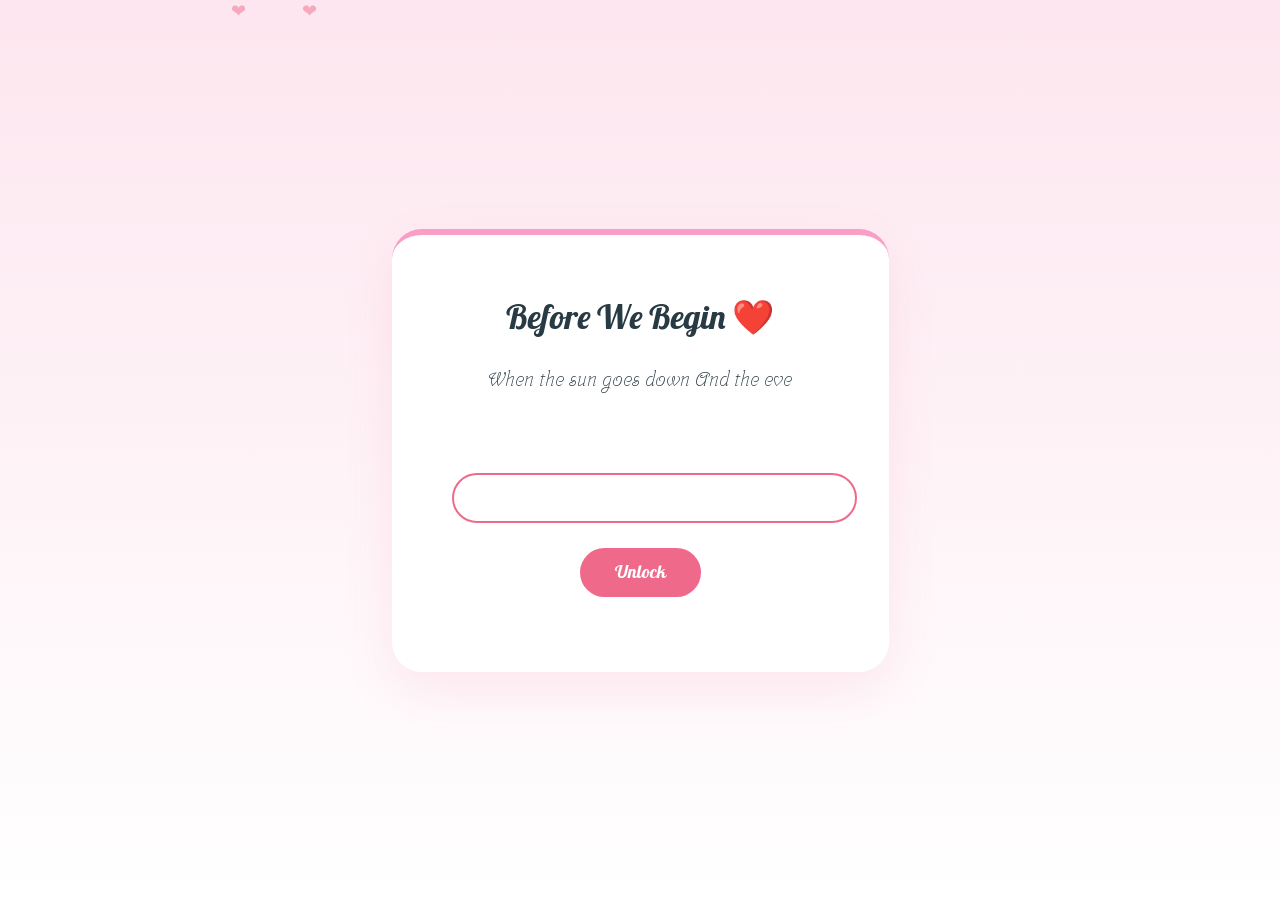
<file: index.html>
﻿<!DOCTYPE html>
<html lang="en">

<head>
    <title>A Journey Together</title>
    <meta charset="utf-8" />
    <meta http-equiv="X-UA-Compatible" content="IE=edge" />
    <link href="https://fonts.googleapis.com/css?family=Dancing+Script|Lobster|Pattaya|Srisakdi&display=swap"
        rel="stylesheet">
    <link rel="stylesheet" href="https://use.fontawesome.com/releases/v5.1.1/css/all.css"
        integrity="sha384-O8whS3fhG2OnA5Kas0Y9l3cfpmYjapjI0E4theH4iuMD+pLhbf6JI0jIMfYcK3yZ" crossorigin="anonymous">
    <meta name="viewport" content="width=device-width, initial-scale=1.0, maximum-scale=1.0, user-scalable=no" />
    <link href="css/bootstrap.min.css" rel="stylesheet" />
    <link href="css/style.css" rel="stylesheet" />
    <link href="css/one.css" rel="stylesheet" />
    <link href="css/photopile.css" rel="stylesheet">
    <link rel="stylesheet" href="css/animate.css">
    <script>
        var _hmt = _hmt || [];
        (function () {
            var hm = document.createElement("script");
            hm.src = "";
            var s = document.getElementsByTagName("script")[0];
            s.parentNode.insertBefore(hm, s);
        })();



    </script>
    <script>
        if (sessionStorage.getItem("unlocked") !== "true") {
            window.location.href = "unlock.html";
        }
        document.addEventListener("DOMContentLoaded", function () {
            document.body.style.opacity = 0;
            document.body.style.transition = "opacity 1.5s ease";
            setTimeout(function () {
                document.body.style.opacity = 1;
            }, 100);
        });
    </script>
    <style>
        #musicToggle {
            position: fixed;
            top: 64px;
            right: 12px;
            z-index: 1035;
            border: 0;
            border-radius: 999px;
            background: #ef6a8a;
            color: #fff;
            font-size: 14px;
            line-height: 1;
            padding: 8px 12px;
            box-shadow: 0 2px 8px rgba(0, 0, 0, 0.15);
            cursor: pointer;
        }

        #musicToggle:hover {
            background: #f04c74;
        }

        #newTimeline .txtcolor,
        #newTimeline .timeline-foot {
            font-weight: bold;
        }
    </style>
</head>

<body class="body">
    <div class="phu"></div>
    <nav class="navbar navbar-default navbar-fixed-top" role="navigation"
        style="background-color: #f99ec7 !important; box-shadow: 0 0 2px 0 #acacac; padding: 5px 0;">
        <div class="col-xs-12 text-center txt" style="font-family: 'Lobster', cursive; padding: 5px 0;font-size: 30px;">
            Happy Valentine's Day 💕
        </div>
    </nav>
    <button id="musicToggle" type="button" title="Mute or unmute music">🔊</button>

    <div class="container-fluid" style="margin-top: 88px">
        <div id="begin" class="col-xs-12 text-center txt underline">
            <h2 class="col-xs-12" style="font-family: 'Srisakdi', cursive;
                    color: #283a44; padding-bottom: 0px; font-weight: bold;">To My girl, with love so true,</h2>
            <h2 class="col-xs-12" style="font-family: 'Srisakdi', cursive;
                    color: #283a44; padding-bottom: 0px; font-weight: bold;">On this day, I think of you,</h2>
            <h2 class="col-xs-12" style="font-family: 'Srisakdi', cursive;
                    color: #283a44; padding-bottom: 0px; font-weight: bold;">A heart full of joy, just for you.</h2>
        </div>
        <span style="cursor: pointer;" id="playAudio" title="Click me to play a love song"
            class="wow fadeInUp animated col-xs-12 text-center" data-wow-delay="0.7s"
            style="color: rgb(239, 106, 138);
                visibility: visible; animation-delay: 0.7s; animation-name: fadeInUp;margin: 15px auto;font-size: 16px">
            <i class="fas fa-heart"></i> 14-02-2026 <i class="fas fa-heart"></i></span>
        <div class="col-xs-12">
            <div class="col-xs-6 text-right" data-anijs="if: click, do: rollOut animated, to: .boy, after: $removeAnim">
                <ul class="ch-grid man wow flipInX animated" data-wow-delay="0.5s"
                    style="visibility: visible; animation-delay: 0.5s; animation-name: flipInX;">
                    <li class="boy">
                        <img src="images/boy.png" alt="">
                    </li>
                </ul>
            </div>
            <div class="and"><i class="fas fa-heart"></i></div>
            <div class="col-xs-6 text-left" data-anijs="if: click, do: rollIn animated, to: .girl, after: $removeAnim">
                <ul class="ch-grid woman wow flipInX animated" data-wow-delay="0.5s"
                    style="visibility: visible; animation-delay: 0.5s; animation-name: flipInX;">
                    <li class="girl">
                        <img src="images/girl.png" alt="">
                    </li>
                </ul>
            </div>
        </div>
    </div>




    <div class="col-xs-12 text-center txt underline">
        <h2 class="col-xs-12" style="font-family: 'Pattaya', sans-serif;
            color: #283a44;">
            A Journey Together
        </h2>
    </div>

    <!-- ===== ORIGINAL JOURNEY (Collapsed by default) ===== -->
    <div class="timeline-section">
        <div class="timeline-toggle collapsed" data-target="originalTimeline">
            <span class="toggle-heart"><i class="fas fa-heart"></i></span>
            <span class="toggle-title">Our Journey So Far</span>
        </div>

        <div id="originalTimeline" class="timeline-content collapsed">
            <div id="dslc-module-4"
                class=" dslc-module-Pluton_Time_Line dslc-in-viewport-check dslc-in-viewport-anim-none   dslc-module-handle-like-regular dslc-in-viewport"
                data-module-id="4" data-dslc-module-id="Pluton_Time_Line" data-dslc-module-size="12"
                data-dslc-anim="none" data-dslc-anim-delay="0" data-dslc-anim-duration="650"
                data-dslc-anim-easing="ease" data-dslc-preset=""
                style="animation: forwards 0.65s ease 0s 1 normal none running; font-weight: bold;">
                <div class="ilove_timeline">
                    <div class="col-md-12">
                        <ul class="timeline col-xs-12">
                            <li class="col-xs-12"
                                data-anijs="if: scroll, on: window, do: slideInLeft   animated, before: $scrollReveal repeat">
                                <div class="timeline-badge wow fadeInUp animated" data-wow-delay="0.5s"
                                    style="visibility: visible; animation-delay: 0.5s; animation-name: fadeInUp;">
                                    <i class="fas fa-heart"></i>
                                </div>
                                <div class="timeline-panel wow fadeInLeft animated" data-wow-delay="0.7s"
                                    style="visibility: visible; animation-delay: 0.7s; animation-name: fadeInLeft;">
                                    <div class="" style="padding: 0;width: 102px;position: relative;float: left">
                                        <img src="images/x1.png" alt="" style="width: 102px;height: 102px">
                                    </div>
                                    <div class="" style="padding: 0 15px 0 135px">
                                        <div class="timeline-heading">
                                            <p><br></p>
                                        </div>
                                        <div class="timeline-body">
                                            <div>
                                                <div>
                                                    <p class="txtcolor" style="font-family: 'Srisakdi', cursive;">A
                                                        boy saw A girl across the hall, and she immediately caught
                                                        his attention. Her kurti and the soft red blush on her
                                                        cheeks made her stand out in the best way. There was
                                                        something about her natural elegance that made him unable to
                                                        look away.</p>
                                                </div>
                                            </div>
                                        </div>
                                        <div class="timeline-foot">26/06/2024</div>
                                    </div>
                                </div>
                            </li>
                            <li class="timeline-inverted  col-xs-12"
                                data-anijs="if: scroll, on: window, do: slideInRight animated, before: $scrollReveal repeat">
                                <div class="timeline-badge wow fadeInUp animated" data-wow-delay="0.5s"
                                    style="visibility: visible; animation-delay: 0.5s; animation-name: fadeInUp;">
                                    <i class="fas fa-heart"></i>
                                </div>
                                <div class="timeline-panel wow fadeInLeft animated" data-wow-delay="0.7s"
                                    style="visibility: visible; animation-delay: 0.7s; animation-name: fadeInLeft;">
                                    <div class="" style="padding: 0;width: 102px;position: relative;float: right">
                                        <img src="images/x2.png" alt="" style="width: 102px;height: 102px">
                                    </div>
                                    <div class="" style="padding: 0 135px 0 15px">
                                        <div class="timeline-heading">
                                            <p><br></p>
                                        </div>
                                        <div class="timeline-body">
                                            <div>
                                                <div>
                                                    <p class="txtcolor" style="font-family: 'Srisakdi', cursive;">
                                                        The boy approached her and started a simple conversation,
                                                        something small and casual. He felt a little nervous, with
                                                        butterflies in his stomach, but he was glad to be talking to
                                                        her for the first time.</p>
                                                </div>
                                            </div>
                                        </div>
                                        <div class="timeline-foot">28/06/2024</div>
                                    </div>
                                </div>
                            </li>
                            <li class=" col-xs-12"
                                data-anijs="if: scroll, on: window, do: rollIn animated, before: $scrollReveal repeat">
                                <div class="timeline-badge wow fadeInUp animated" data-wow-delay="0.5s"
                                    style="visibility: visible; animation-delay: 0.5s; animation-name: fadeInUp;">
                                    <i class="fas fa-heart"></i>
                                </div>
                                <div class="timeline-panel wow fadeInLeft animated" data-wow-delay="0.7s"
                                    style="visibility: visible; animation-delay: 0.7s; animation-name: fadeInLeft;">
                                    <div class="" style="padding: 0;width: 102px;position: relative;float: left">
                                        <img src="images/x3.png" alt="" style="width: 102px;height: 102px">
                                    </div>
                                    <div class="" style="padding: 0 15px 0 135px">
                                        <div class="timeline-heading">
                                            <p><br></p>
                                        </div>
                                        <div class="timeline-body">
                                            <div>
                                                <div>
                                                    <p class="txtcolor" style="font-family: 'Srisakdi', cursive;">As
                                                        days passed, the boy found himself talking to her more
                                                        often. They’d chat about anything and everything—random
                                                        thoughts, funny stories, and little moments that made their
                                                        conversations feel effortless.</p>
                                                </div>
                                            </div>
                                        </div>
                                        <div class="timeline-foot">05/07/2024</div>
                                    </div>
                                </div>
                            </li>
                            <li class="timeline-inverted  col-xs-12"
                                data-anijs="if: scroll, on: window, do: rollIn animated, before: $scrollReveal repeat">
                                <div class="timeline-badge wow fadeInUp animated" data-wow-delay="0.5s"
                                    style="visibility: visible; animation-delay: 0.5s; animation-name: fadeInUp;">
                                    <i class="fas fa-heart"></i>
                                </div>
                                <div class="timeline-panel wow fadeInLeft animated" data-wow-delay="0.7s"
                                    style="visibility: visible; animation-delay: 0.7s; animation-name: fadeInLeft;">
                                    <div class="" style="padding: 0;width: 102px;position: relative;float: right">
                                        <img src="images/x4.png" alt="" style="width: 102px;height: 102px">
                                    </div>
                                    <div class="" style="padding: 0 135px 0 15px">
                                        <div class="timeline-heading">
                                            <p><br></p>
                                        </div>
                                        <div class="timeline-body">
                                            <div>
                                                <div>
                                                    <p class="txtcolor" style="font-family: 'Srisakdi', cursive;">
                                                        Soon, their conversations moved to WhatsApp, where they’d
                                                        message each other about anything and everything. It wasn’t
                                                        just the words, but the simple comfort of knowing they could
                                                        talk anytime that made everything feel a little more
                                                        special.



                                                    </p>
                                                </div>
                                            </div>
                                        </div>
                                        <div class="timeline-foot">08/07/2024</div>
                                    </div>
                                </div>
                            </li>
                            <li data-anijs="if: scroll, on: window, do: rollIn animated, before: $scrollReveal repeat"
                                class=" col-xs-12">
                                <div class="timeline-badge wow fadeInUp" data-wow-delay="0.5s" style="">
                                    <i class="fas fa-heart"></i>
                                </div>
                                <div class="timeline-panel wow fadeInLeft" data-wow-delay="0.7s" style="">
                                    <div class="" style="padding: 0;width: 102px;position: relative;float: left">
                                        <img src="images/x5.png" alt="" style="width: 102px;height: 102px">
                                    </div>
                                    <div class="" style="padding: 0 15px 0 135px">
                                        <div class="timeline-heading">
                                            <p><br></p>
                                        </div>
                                        <div class="timeline-body">
                                            <div>
                                                <div>
                                                    <p class="txtcolor" style="font-family: 'Srisakdi', cursive;">
                                                        Each day spent talking to her felt simple, yet somehow, it
                                                        made everything around him seem brighter. The little moments
                                                        they shared and how quickly time passed when they were
                                                        chatting made everything feel just a bit more beautiful.</p>
                                                </div>
                                            </div>
                                        </div>
                                        <div class="timeline-foot">15/07/2024</div>
                                    </div>
                                </div>
                            </li>
                            <li data-anijs="if: scroll, on: window, do: rollIn animated, before: $scrollReveal repeat"
                                class="timeline-inverted  col-xs-12">
                                <div class="timeline-badge wow fadeInUp" data-wow-delay="0.5s" style="">
                                    <i class="fas fa-heart"></i>
                                </div>
                                <div class="timeline-panel wow fadeInLeft" data-wow-delay="0.7s" style="">
                                    <div class="" style="padding: 0;width: 102px;position: relative;float: left">
                                        <img src="images/x6.png" alt="" style="width: 102px;height: 102px">
                                    </div>
                                    <div class="" style="padding: 0 15px 0 135px">
                                        <div class="timeline-heading">
                                            <p><br></p>
                                        </div>
                                        <div class="timeline-body">
                                            <div>
                                                <div>
                                                    <p class="txtcolor" style="font-family: 'Srisakdi', cursive;">As
                                                        time went on, the boy and girl began taking walks together
                                                        in parking lot of the building, enjoying the peace and quiet
                                                        of the outdoors. With each shared moment, their connection
                                                        grew stronger, and it felt like they were slowly building
                                                        something special.</p>
                                                </div>
                                            </div>
                                        </div>
                                        <div class="timeline-foot">22/07/2024</div>
                                    </div>
                                </div>
                            </li>
                            <li data-anijs="if: scroll, on: window, do: rollIn animated, before: $scrollReveal repeat"
                                class="col-xs-12">
                                <div class="timeline-badge wow fadeInUp" data-wow-delay="0.5s" style="">
                                    <i class="fas fa-heart"></i>
                                </div>
                                <div class="timeline-panel wow fadeInLeft" data-wow-delay="0.7s" style="">
                                    <div class="" style="padding: 0;width: 102px;position: relative;float: left">
                                        <img src="images/x7.jpg" alt="" style="width: 102px;height: 102px">
                                    </div>
                                    <div class="" style="padding: 0 15px 0 135px">
                                        <div class="timeline-heading">
                                            <p><br></p>
                                        </div>
                                        <div class="timeline-body">
                                            <div>
                                                <div>
                                                    <p class="txtcolor" style="font-family: 'Srisakdi', cursive;">On
                                                        a rainy day, they wandered through the shops, and as they
                                                        walked, the boy nervously took her hand for the first time.
                                                        They spent the day talking about personal things while
                                                        sitting in the park. It wasn’t until he dropped her off that
                                                        he finally gave a glimpse of his feelings, telling her he
                                                        kind of liked her, his heart racing as he said it.</p>
                                                </div>
                                            </div>
                                        </div>
                                        <div class="timeline-foot">03/08/2024</div>
                                    </div>
                                </div>
                            </li>
                            <li data-anijs="if: scroll, on: window, do: rollIn animated, before: $scrollReveal repeat"
                                class="timeline-inverted  col-xs-12">
                                <div class="timeline-badge wow fadeInUp" data-wow-delay="0.5s" style="">
                                    <i class="fas fa-heart"></i>
                                </div>
                                <div class="timeline-panel wow fadeInLeft" data-wow-delay="0.7s" style="">
                                    <div class="" style="padding: 0;width: 102px;position: relative;float: left">
                                        <img src="images/x8.png" alt="" style="width: 102px;height: 102px">
                                    </div>
                                    <div class="" style="padding: 0 15px 0 135px">
                                        <div class="timeline-heading">
                                            <p><br></p>
                                        </div>
                                        <div class="timeline-body">
                                            <div>
                                                <div>
                                                    <p class="txtcolor" style="font-family: 'Srisakdi', cursive;">
                                                        From that moment on, things moved forward. They continued
                                                        visiting the park, sometimes arguing about the uncertain
                                                        future, but even amidst the doubts, they grew closer.
                                                        Handshakes turned into warm hugs, and kisses on the cheek no
                                                        longer felt so new—they had become a quiet, comforting part
                                                        of their connection.</p>
                                                </div>
                                            </div>
                                        </div>
                                        <div class="timeline-foot">26/08/2024</div>
                                    </div>
                                </div>
                            </li>
                            <li data-anijs="if: scroll, on: window, do: rollIn animated, before: $scrollReveal repeat"
                                class=" col-xs-12">
                                <div class="timeline-badge wow fadeInUp" data-wow-delay="0.5s" style="">
                                    <i class="fas fa-heart"></i>
                                </div>
                                <div class="timeline-panel wow fadeInLeft" data-wow-delay="0.7s" style="">
                                    <div class="" style="padding: 0;width: 102px;position: relative;float: left">
                                        <img src="images/x11.png" alt="" style="width: 102px;height: 102px">
                                    </div>
                                    <div class="" style="padding: 0 15px 0 135px">
                                        <div class="timeline-heading">
                                            <p><br></p>
                                        </div>
                                        <div class="timeline-body">
                                            <div>
                                                <div>
                                                    <p class="txtcolor" style="font-family: 'Srisakdi', cursive;">
                                                        One day, after work, they found themselves sneaking out to
                                                        spend a little time together. As they stood there, in the
                                                        quiet of the evening, their first kiss happened—unexpected,
                                                        yet completely right. It was simple, yet purely magical, a
                                                        moment that felt like time had paused just for them.</p>
                                                </div>
                                            </div>
                                        </div>
                                        <div class="timeline-foot">05/09/2024</div>
                                    </div>
                                </div>
                            </li>
                            <li data-anijs="if: scroll, on: window, do: rollIn animated, before: $scrollReveal repeat"
                                class="timeline-inverted  col-xs-12">
                                <div class="timeline-badge wow fadeInUp" data-wow-delay="0.5s" style="">
                                    <i class="fas fa-heart"></i>
                                </div>
                                <div class="timeline-panel wow fadeInLeft" data-wow-delay="0.7s" style="">
                                    <div class="" style="padding: 0;width: 102px;position: relative;float: left">
                                        <img src="images/x9.png" alt="" style="width: 102px;height: 102px">
                                    </div>
                                    <div class="" style="padding: 0 15px 0 135px">
                                        <div class="timeline-heading">
                                            <p><br></p>
                                        </div>
                                        <div class="timeline-body">
                                            <div>
                                                <div>
                                                    <p class="txtcolor" style="font-family: 'Srisakdi', cursive;">
                                                        After their first kiss, three consecutive days followed,
                                                        each more magical than the last. She came over to his house,
                                                        and they spent hours together, growing closer. The kisses
                                                        grew longer, more passionate, and the intimacy between them
                                                        deepened, making everything feel even more special.</p>
                                                </div>
                                            </div>
                                        </div>
                                        <div class="timeline-foot">21/09/2024</div>
                                    </div>
                                </div>
                            </li>
                            <li data-anijs="if: scroll, on: window, do: rollIn animated, before: $scrollReveal repeat"
                                class=" col-xs-12">
                                <div class="timeline-badge wow fadeInUp" data-wow-delay="0.5s" style="">
                                    <i class="fas fa-heart"></i>
                                </div>
                                <div class="timeline-panel wow fadeInLeft" data-wow-delay="0.7s" style="">
                                    <div class="" style="padding: 0;width: 102px;position: relative;float: left">
                                        <img src="images/x10.png" alt="" style="width: 102px;height: 102px">
                                    </div>
                                    <div class="" style="padding: 0 15px 0 135px">
                                        <div class="timeline-heading">
                                            <p><br></p>
                                        </div>
                                        <div class="timeline-body">
                                            <div>
                                                <div>
                                                    <p class="txtcolor" style="font-family: 'Srisakdi', cursive;">
                                                        Then came her birthday, and the boy, along with a friend,
                                                        did everything they could to make her feel extra special.
                                                        She looked absolutely stunning in her black dress, and the
                                                        boy cherished every moment of that day. It was a memory that
                                                        stayed with him, leaving a lasting, special mark on his
                                                        heart.</p>
                                                </div>
                                            </div>
                                        </div>
                                        <div class="timeline-foot">03/10/2024</div>
                                    </div>
                                </div>
                            </li>
                            <li data-anijs="if: scroll, on: window, do: rollIn animated, before: $scrollReveal repeat"
                                class="timeline-inverted  col-xs-12">
                                <div class="timeline-badge wow fadeInUp" data-wow-delay="0.5s" style="">
                                    <i class="fas fa-heart"></i>
                                </div>
                                <div class="timeline-panel wow fadeInLeft" data-wow-delay="0.7s" style="">
                                    <div class="" style="padding: 0;width: 102px;position: relative;float: left">
                                        <img src="images/x2.png" alt="" style="width: 102px;height: 102px">
                                    </div>
                                    <div class="" style="padding: 0 15px 0 135px">
                                        <div class="timeline-heading">
                                            <p><br></p>
                                        </div>
                                        <div class="timeline-body">
                                            <div>
                                                <div>
                                                    <p class="txtcolor" style="font-family: 'Srisakdi', cursive;">
                                                        Time flew by as they spent countless hours together, both
                                                        during work and after. Weekends became their special time,
                                                        where hours seemed to pass in the blink of an eye. They
                                                        often found themselves at the local chaupati, sharing meals
                                                        and enjoying each other's presence, making memories that
                                                        felt uniquely theirs.</p>
                                                </div>
                                            </div>
                                        </div>
                                        <div class="timeline-foot">01/01/2025</div>
                                    </div>
                                </div>
                            </li>
                            <li data-anijs="if: scroll, on: window, do: rollIn animated, before: $scrollReveal repeat"
                                class=" col-xs-12">
                                <div class="timeline-badge wow fadeInUp" data-wow-delay="0.5s" style="">
                                    <i class="fas fa-heart"></i>
                                </div>
                                <div class="timeline-panel wow fadeInLeft" data-wow-delay="0.7s" style="">
                                    <div class="" style="padding: 0;width: 102px;position: relative;float: left">
                                        <img src="images/x13.png" alt="" style="width: 102px;height: 102px">
                                    </div>
                                    <div class="" style="padding: 0 15px 0 135px">
                                        <div class="timeline-heading">
                                            <p><br></p>
                                        </div>
                                        <div class="timeline-body">
                                            <div>
                                                <div>
                                                    <p class="txtcolor" style="font-family: 'Srisakdi', cursive;">
                                                        They soon found themselves with a rare escape from the
                                                        world—a full two days to themselves. During that time, they
                                                        grew even closer, both physically and mentally, sharing an
                                                        intimacy that deepened their bond. They spent their first
                                                        night together, lying side by side, wrapped in a sense of
                                                        comfort and closeness. Those two days became some of the
                                                        best they had ever shared, a memory they would both cherish
                                                        forever.</p>
                                                </div>
                                            </div>
                                        </div>
                                        <div class="timeline-foot">08/02/2025</div>
                                    </div>
                                </div>
                            </li>
                            <li data-anijs="if: scroll, on: window, do: rollIn animated, before: $scrollReveal repeat"
                                class="timeline-inverted  col-xs-12">
                                <div class="timeline-badge wow fadeInUp" data-wow-delay="0.5s" style="">
                                    <i class="fas fa-heart"></i>
                                </div>
                                <div class="timeline-panel wow fadeInLeft" data-wow-delay="0.7s" style="">
                                    <div class="" style="padding: 0;width: 102px;position: relative;float: left">
                                        <img src="images/x12.png" alt="" style="width: 102px;height: 102px">
                                    </div>
                                    <div class="" style="padding: 0 15px 0 135px">
                                        <div class="timeline-heading">
                                            <p><br></p>
                                        </div>
                                        <div class="timeline-body">
                                            <div>
                                                <div>
                                                    <p class="txtcolor" style="font-family: 'Srisakdi', cursive;">
                                                        The story was far from over, with countless more chapters
                                                        yet to unfold. Each day brought new moments, new memories,
                                                        and new adventures. Their journey had only just begun, and
                                                        as they continued to grow together, the best was still
                                                        ahead, waiting to be written......</p>
                                                </div>
                                            </div>
                                        </div>
                                        <div class="timeline-foot">14/02/2025</div>
                                    </div>
                                </div>
                            </li>
                        </ul>
                    </div>
                </div>
                <div class="clearfix"></div>
            </div>

        </div>
    </div>
    <!-- ===== END ORIGINAL JOURNEY ===== -->

    <!-- ===== NEW JOURNEY SECTION (Expanded by default) ===== -->
    <div class="timeline-section">
        <div class="timeline-toggle expanded" data-target="newTimeline">
            <span class="toggle-heart"><i class="fas fa-heart"></i></span>
            <span class="toggle-title">New Chapter Begins</span>
        </div>

        <div id="newTimeline" class="timeline-content expanded">
            <ul class="timeline col-xs-12">
                <li class="col-xs-12" data-anijs="if: scroll, on: window, do: slideInLeft animated, before: $scrollReveal repeat">
                    <div class="timeline-badge"><i class="fas fa-heart"></i></div>
                    <div class="timeline-panel">
                        <div style="padding: 0;width: 102px;position: relative;float: left">
                            <img src="images/1 (Custom).png" alt="" style="width: 102px;height: 102px">
                        </div>
                        <div style="padding: 0 15px 0 135px">
                            <p class="txtcolor" style="font-family: 'Srisakdi', cursive;">Believing the best was still ahead, the boy and the girl stepped forward with quiet hope. Their days carried familiar conversations and comforting routines, unaware that what lay ahead would gently test what they had built.</p>
                            <div class="timeline-foot">March 2025</div>
                        </div>
                    </div>
                </li>
                <li class="timeline-inverted col-xs-12" data-anijs="if: scroll, on: window, do: slideInRight animated, before: $scrollReveal repeat">
                    <div class="timeline-badge"><i class="fas fa-heart"></i></div>
                    <div class="timeline-panel">
                        <div style="padding: 0;width: 102px;position: relative;float: right">
                            <img src="images/2 (Custom).png" alt="" style="width: 102px;height: 102px">
                        </div>
                        <div style="padding: 0 135px 0 15px">
                            <p class="txtcolor" style="font-family: 'Srisakdi', cursive;">For the first time, their journey felt heavy. Emotions grew deeper than expected, and though the boy was deeply hurt, he still chose to believe her.</p>
                            <div class="timeline-foot">April 2025</div>
                        </div>
                    </div>
                </li>
                <li class="col-xs-12" data-anijs="if: scroll, on: window, do: slideInLeft animated, before: $scrollReveal repeat">
                    <div class="timeline-badge"><i class="fas fa-heart"></i></div>
                    <div class="timeline-panel">
                        <div style="padding: 0;width: 102px;position: relative;float: left">
                            <img src="images/3 (Custom).png" alt="" style="width: 102px;height: 102px">
                        </div>
                        <div style="padding: 0 15px 0 135px">
                            <p class="txtcolor" style="font-family: 'Srisakdi', cursive;">He tried stepping away for clarity, yet he could not bring himself to leave her alone. No matter the pain, he could not watch her stand by herself.</p>
                            <div class="timeline-foot">May 2025</div>
                        </div>
                    </div>
                </li>
                <li class="timeline-inverted col-xs-12" data-anijs="if: scroll, on: window, do: slideInRight animated, before: $scrollReveal repeat">
                    <div class="timeline-badge"><i class="fas fa-heart"></i></div>
                    <div class="timeline-panel">
                        <div style="padding: 0;width: 102px;position: relative;float: right">
                            <img src="images/4 (Custom).png" alt="" style="width: 102px;height: 102px">
                        </div>
                        <div style="padding: 0 135px 0 15px">
                            <p class="txtcolor" style="font-family: 'Srisakdi', cursive;">Slowly, the weight between them began to fade. Conversations returned without force, and what once felt fragile quietly started finding its rhythm again.</p>
                            <div class="timeline-foot">June 2025</div>
                        </div>
                    </div>
                </li>
                <li class="col-xs-12" data-anijs="if: scroll, on: window, do: slideInLeft animated, before: $scrollReveal repeat">
                    <div class="timeline-badge"><i class="fas fa-heart"></i></div>
                    <div class="timeline-panel">
                        <div style="padding: 0;width: 102px;position: relative;float: left">
                            <img src="images/5 (Custom).png" alt="" style="width: 102px;height: 102px">
                        </div>
                        <div style="padding: 0 15px 0 135px">
                            <p class="txtcolor" style="font-family: 'Srisakdi', cursive;">The tension softened with time, and the silence no longer felt uncertain. Their connection steadied itself, not dramatically, but naturally.</p>
                            <div class="timeline-foot">July 2025</div>
                        </div>
                    </div>
                </li>
                <li class="timeline-inverted col-xs-12" data-anijs="if: scroll, on: window, do: slideInRight animated, before: $scrollReveal repeat">
                    <div class="timeline-badge"><i class="fas fa-heart"></i></div>
                    <div class="timeline-panel">
                        <div style="padding: 0;width: 102px;position: relative;float: right">
                            <img src="images/6 (Custom).png" alt="" style="width: 102px;height: 102px">
                        </div>
                        <div style="padding: 0 135px 0 15px">
                            <p class="txtcolor" style="font-family: 'Srisakdi', cursive;">Then came days that felt light again. Being together was easy, filled with laughter and a quiet warmth that required no effort.</p>
                            <div class="timeline-foot">August 2025</div>
                        </div>
                    </div>
                </li>
                <li class="col-xs-12" data-anijs="if: scroll, on: window, do: slideInLeft animated, before: $scrollReveal repeat">
                    <div class="timeline-badge"><i class="fas fa-heart"></i></div>
                    <div class="timeline-panel">
                        <div style="padding: 0;width: 102px;position: relative;float: left">
                            <img src="images/7 (Custom).png" alt="" style="width: 102px;height: 102px">
                        </div>
                        <div style="padding: 0 15px 0 135px">
                            <p class="txtcolor" style="font-family: 'Srisakdi', cursive;">They began exploring small food places across the city, sharing bites and playful arguments over favorites. Those simple evenings became memories that felt uniquely theirs.</p>
                            <div class="timeline-foot">September 2025</div>
                        </div>
                    </div>
                </li>
                <li class="timeline-inverted col-xs-12" data-anijs="if: scroll, on: window, do: slideInRight animated, before: $scrollReveal repeat">
                    <div class="timeline-badge"><i class="fas fa-heart"></i></div>
                    <div class="timeline-panel">
                        <div style="padding: 0;width: 102px;position: relative;float: right">
                            <img src="images/8 (Custom).png" alt="" style="width: 102px;height: 102px">
                        </div>
                        <div style="padding: 0 135px 0 15px">
                            <p class="txtcolor" style="font-family: 'Srisakdi', cursive;">When her birthday arrived, the boy planned quietly, arranging flowers that spelled her name and preparing small surprises. Every detail was chosen only to see her smile, because her happiness meant more to him than anything grand; he only wanted her to feel cherished.</p>
                            <div class="timeline-foot">October 2025</div>
                        </div>
                    </div>
                </li>
                <li class="col-xs-12" data-anijs="if: scroll, on: window, do: slideInLeft animated, before: $scrollReveal repeat">
                    <div class="timeline-badge"><i class="fas fa-heart"></i></div>
                    <div class="timeline-panel">
                        <div style="padding: 0;width: 102px;position: relative;float: left">
                            <img src="images/9 (Custom).png" alt="" style="width: 102px;height: 102px">
                        </div>
                        <div style="padding: 0 15px 0 135px">
                            <p class="txtcolor" style="font-family: 'Srisakdi', cursive;">November brought a deeper closeness that felt effortless and inseparable. Their presence in each other’s lives had quietly become constant.</p>
                            <div class="timeline-foot">November 2025</div>
                        </div>
                    </div>
                </li>
                <li class="timeline-inverted col-xs-12" data-anijs="if: scroll, on: window, do: slideInRight animated, before: $scrollReveal repeat">
                    <div class="timeline-badge"><i class="fas fa-heart"></i></div>
                    <div class="timeline-panel">
                        <div style="padding: 0;width: 102px;position: relative;float: right">
                            <img src="images/10 (Custom).png" alt="" style="width: 102px;height: 102px">
                        </div>
                        <div style="padding: 0 135px 0 15px">
                            <p class="txtcolor" style="font-family: 'Srisakdi', cursive;">On his birthday, the girl surprised him with chocolates, the first time he had ever received something like that. It was simple, yet unforgettable because it came from her.</p>
                            <div class="timeline-foot">December 2025</div>
                        </div>
                    </div>
                </li>
                <li class="col-xs-12" data-anijs="if: scroll, on: window, do: slideInLeft animated, before: $scrollReveal repeat">
                    <div class="timeline-badge"><i class="fas fa-heart"></i></div>
                    <div class="timeline-panel">
                        <div style="padding: 0;width: 102px;position: relative;float: left">
                            <img src="images/11 (Custom).png" alt="" style="width: 102px;height: 102px">
                        </div>
                        <div style="padding: 0 15px 0 135px">
                            <p class="txtcolor" style="font-family: 'Srisakdi', cursive;">Then came January 11, an unplanned moment that felt natural and surreal. Even after trying to hold certain boundaries, they found themselves in a closeness that neither forced nor resisted, and something between them quietly shifted in a way words could not fully explain.</p>
                            <div class="timeline-foot">January 2026</div>
                        </div>
                    </div>
                </li>
                <li class="timeline-inverted col-xs-12" data-anijs="if: scroll, on: window, do: slideInRight animated, before: $scrollReveal repeat">
                    <div class="timeline-badge"><i class="fas fa-heart"></i></div>
                    <div class="timeline-panel">
                        <div style="padding: 0;width: 102px;position: relative;float: right">
                            <img src="images/12 (Custom).png" alt="" style="width: 102px;height: 102px">
                        </div>
                        <div style="padding: 0 135px 0 15px">
                            <p class="txtcolor" style="font-family: 'Srisakdi', cursive;">Though they did not walk every road together, their moments became chapters that could never be erased. Some journeys are not measured by time, but by how deeply they are felt, and theirs would always remain a part of who they became.</p>
                            <div class="timeline-foot">Feb 2026</div>
                        </div>
                    </div>
                </li>
            </ul>
        </div>
    </div>

    <div class="col-xs-12 text-center txt underline">
        <h2 class="col-xs-12" style="font-family: 'Pattaya', sans-serif;
                    color: #283a44; padding-bottom: 0px;">A message for you!</h2>
    </div>
    <div class="col-xs-12 text-center "
        data-anijs="if: scroll,on: window,do: fadeInLeft animated, before: $scrollReveal repeat">
        <span class="col-xs-12" style="font-family: 'Dancing Script', cursive; color: #a81723; font-size: 20px;
                    margin: 15px;padding: 15px;line-height: 33px">
            It’s incredible how something so simple, like spending time together, has turned into something so
            special. I never imagined how much my life would change just by knowing you.<br>
            Sometimes, I stop and think about all the moments we’ve shared, and I can’t help but smile. I’ve never
            felt more connected, more understood, or more at peace.<br>
            Thank you for being my greatest adventure and the best part of my life.
        </span>
    </div>
    </div>

    </div>
    <div class="col-xs-12 text-center txt underline">
        <h2 class="col-xs-12" style="font-family: 'Pattaya', sans-serif;
                color: #283a44; padding-bottom: 0px;">Promise from me</h2>
    </div>
    <div class="col-xs-12 text-center "
        data-anijs="if: scroll,on: window,do: fadeInRight animated, before: $scrollReveal repeat">
        <span class="col-xs-12" style="font-family: 'Dancing Script', cursive;color: #a81723; font-size: 20px;
                margin: 15px;padding: 15px;line-height: 33px">
            Meeting you has been the best thing to ever happen to me.
            You’ve brought a kind of peace and happiness into my life that I never knew I needed.<br>
            Every moment with you feels like a gift, and I am deeply thankful for the love we share.<br>
            It’s a love that fills every day with meaning and joy.<br><br>
            No matter what comes our way, you’ll always be my heart, my strength, and my safe place.<br>
            Through every challenge, I will be here by your side, supporting you with all that I am.<br>
        </span>
    </div>
    </div>
    <!-- <div class="col-xs-12 text-center txt underline">
            <h2 class="col-xs-12" style="font-family: 'Pattaya', sans-serif;
                color: #283a44; padding-bottom: 0px;">some of our memories</h2>
        </div>
        <div class="photopile-wrapper col-xs-12 text-center" data-anijs="if: scroll, on: window, do: rollIn animated, before: $scrollReveal repeat">
            <ul class="photopile col-xs-12">
                <li>
                    <a href="images/IMG_5271.JPG">
                    <img src="images/IMG_5271.JPG" alt="commemorative photo" />
                    </a>
                </li>
                <li>
                    <a href="images/nik.jpg">
                    <img src="images/nik.jpg" alt="commemorative photo" />
                    </a>
                </li>
                <li>
                    <a href="images/IMG_5272.JPG">
                    <img src="images/IMG_5272.JPG" alt="commemorative photo" />
                    </a>
                </li>
                <li>
                    <a href="images/IMG_5273.JPG">
                    <img src="images/IMG_5273.JPG" alt="commemorative photo" />
                    </a>
                </li>
                <li>
                    <a href="images/nikh.jpg">
                    <img src="images/nikh.jpg" alt="commemorative photo" />
                    </a>
                </li>
                <li>
                    <a href="images/IMG_5274.JPG">
                    <img src="images/IMG_5274.JPG" alt="commemorative photo" />
                    </a>
                </li>
                <li>
                    <a href="images/IMG_5275.JPG">
                    <img src="images/IMG_5275.JPG" alt="commemorative photo" />
                    </a>
                </li>
                <li>
                    <a href="images/IMG_5276.JPG">
                    <img src="images/IMG_5276.JPG" alt="commemorative photo" />
                    </a>
                </li>
                <li>
                    <a href="images/nik.jpg">
                    <img src="images/nik.jpg" alt="commemorative photo" />
                    </a>
                </li>
                <li>
                    <a href="images/IMG_5272.JPG">
                    <img src="images/IMG_5272.JPG" alt="commemorative photo" />
                    </a>
                </li>
            </ul>
        </div> -->


    <link href="https://fonts.googleapis.com/css?family=Sacramento" rel="stylesheet">
    <link href="https://fonts.googleapis.com/css?family=Roboto+Condensed" rel="stylesheet">
    <script src="https://ajax.googleapis.com/ajax/libs/jquery/3.3.1/jquery.min.js"></script>
    <script src="https://cdnjs.cloudflare.com/ajax/libs/popper.js/1.12.9/umd/popper.min.js"></script>
    <script src="https://maxcdn.bootstrapcdn.com/bootstrap/4.0.0/js/bootstrap.min.js"></script>
    <script defer src="https://use.fontawesome.com/releases/v5.0.8/js/all.js"></script>
    <script src="js/hoa.js"></script>


    <script src="js/jquery-1.11.0.min.js" type="text/javascript"></script>
    <script src="js/jquery-ui.min.js"></script>
    <script src="js/jquery.ui.touch-punch.min.js"></script>
    <script src="js/photopile.js"></script>
    <script type="text/javascript">
        $(function () {
            PhotoPile().scatter();
        });
    </script>

    </div>

    <div id="player">
        <audio id="audio" loop preload="auto" hidden>
            <source src="./audio/melody.mp3" type="audio/mpeg">
            unsupported !!
        </audio>
    </div>


    <script src="js/anijs-min.js"></script>
    <script src="js/anijs-helper-scrollreveal-min.js"></script>
    <script src="js/flu.js" type="text/javascript"></script>
    <!-- <div class="heart " rel="like" style=" height:130px;
            width:130px;">
            <p id="pClick" style="text-align: center;font-size: 14px;margin-bottom: 0px;
                margin-top: 85px;font-family: 'Pattaya', sans-serif;">accept ???</p>
            <div class="heartCa"></div>
        </div> -->
    <!-- <div class="heart" rel="like" style="height:130px; width:130px;">
            <p id="pClick" style="text-align: center;font-size: 14px;margin-bottom: 0px; margin-top: 85px;font-family: 'Pattaya', sans-serif;">accept ???</p>
            <div class="heartCa"></div>
        </div> -->

    <!-- Overlay and Yayyy message -->
    <div id="overlay" style="display: none;">
        <div id="yayMessage"
            style="position: absolute; top: 50%; left: 50%; transform: translate(-50%, -50%); font-size: 50px; color: #fff; font-family: 'Pattaya', sans-serif;">
            Yayyy!!</div>
    </div>

    <script type="text/javascript">
        $(document).ready(function () {
            $('body').on("click", '.heart', function () {
                $(this).css("background-position", "")
                $(this).addClass("heartAnimation");
                $(this).addClass("clickH");
                $('#pClick').addClass('tC');
                setTimeout(function () {
                    $(".heart").removeClass('heartAnimation');
                }, 1000);
            });

            $("#playAudio").on("click", function (e) {
                startMainMusic(true);
            });

            var audio = document.getElementById("audio");
            var musicToggle = document.getElementById("musicToggle");
            var targetVolume = 0.14;

            function updateMusicToggle() {
                musicToggle.textContent = audio.muted ? "🔇" : "🔊";
            }

            function fadeInMusic(durationMs) {
                var start = Date.now();
                audio.volume = 0;
                var timer = setInterval(function () {
                    var progress = Math.min((Date.now() - start) / durationMs, 1);
                    audio.volume = targetVolume * progress;
                    if (progress >= 1) {
                        clearInterval(timer);
                    }
                }, 60);
            }

            function startMainMusic(withFade) {
                audio.muted = false;
                var playPromise = audio.play();
                if (withFade) {
                    fadeInMusic(2600);
                } else {
                    audio.volume = targetVolume;
                }
                if (playPromise && typeof playPromise.catch === "function") {
                    playPromise.catch(function () { });
                }
                updateMusicToggle();
            }

            musicToggle.addEventListener("click", function () {
                if (audio.paused) {
                    startMainMusic(false);
                } else {
                    audio.muted = !audio.muted;
                    updateMusicToggle();
                }
            });

            if (sessionStorage.getItem("autoplayMainMusic") === "true") {
                sessionStorage.removeItem("autoplayMainMusic");
                startMainMusic(true);
            } else {
                updateMusicToggle();
            }


        });


    </script>

    <script src="js/toggle.js"></script>
</body>

</html>
</file>
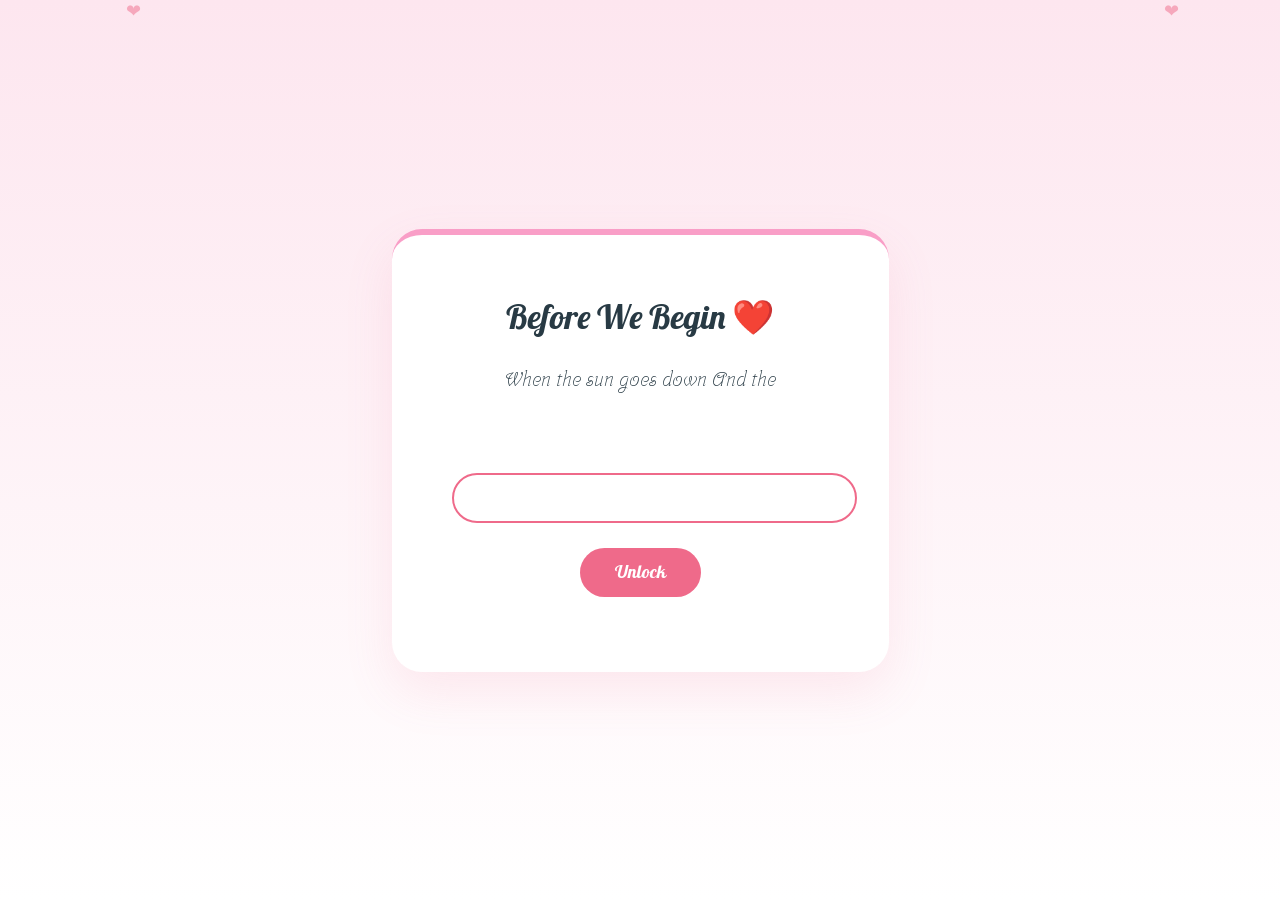
<file: unlock.html>
﻿<!DOCTYPE html>
<html lang="en">
<head>
    <title>Unlock Our Journey ❤️</title>
    <meta charset="utf-8">
    <meta name="viewport" content="width=device-width, initial-scale=1">

    <link href="https://fonts.googleapis.com/css?family=Dancing+Script|Lobster|Pattaya|Srisakdi&display=swap" rel="stylesheet">

    <style>
        :root {
            --pink-primary: #ef6a8a;
            --pink-soft: #f99ec7;
            --pink-hover: #f04c74;
            --ink: #283a44;
            --accent: #a81723;
        }

        body {
            margin: 0;
            background: linear-gradient(180deg, #fde6ef 0%, #fff 100%);
            display: flex;
            align-items: center;
            justify-content: center;
            height: 100vh;
            text-align: center;
            overflow: hidden;
            font-family: 'Srisakdi', cursive;
        }

        /* Floating hearts background */
        .hearts {
            position: fixed;
            width: 100%;
            height: 100%;
            pointer-events: none;
            overflow: hidden;
        }

        .heart {
            position: absolute;
            color: rgba(239, 106, 138, 0.5);
            font-size: 18px;
            animation: floatUp 10s linear infinite;
        }

        @keyframes floatUp {
            0% { transform: translateY(100vh) scale(0.8); opacity: 0; }
            20% { opacity: 0.6; }
            100% { transform: translateY(-10vh) scale(1.2); opacity: 0; }
        }

        .unlock-box {
            background: white;
            padding: 60px;
            border-radius: 30px;
            box-shadow: 0 20px 50px rgba(239,106,138,0.12);
            border-top: 6px solid var(--pink-soft);
            max-width: 520px;
            position: relative;
            z-index: 2;
            transition: opacity 1s ease;
        }

        .unlock-title {
            font-family: 'Lobster', cursive;
            font-size: 34px;
            color: var(--ink);
            margin-bottom: 25px;
        }

        .riddle {
            font-size: 20px;
            color: var(--ink);
            min-height: 80px;
            line-height: 1.6;
            margin-bottom: 30px;
        }

        input {
            width: 100%;
            padding: 12px;
            border-radius: 25px;
            border: 2px solid var(--pink-primary);
            font-size: 18px;
            text-align: center;
            outline: none;
            color: var(--ink);
            font-family: 'Srisakdi', cursive;
        }

        input:focus {
            border-color: var(--pink-primary);
            box-shadow: 0 0 0 4px rgba(239, 106, 138, 0.15);
        }

        button {
            margin-top: 25px;
            padding: 12px 35px;
            border-radius: 30px;
            border: none;
            background: var(--pink-primary);
            color: white;
            font-size: 18px;
            cursor: pointer;
            transition: 0.3s;
            font-family: 'Pattaya', sans-serif;
        }

        button:hover {
            background: var(--pink-hover);
        }

        .error {
            margin-top: 15px;
            color: var(--accent);
            font-size: 18px;
        }

        /* Shake animation */
        .shake {
            animation: shake 0.4s;
        }

        @keyframes shake {
            0% { transform: translateX(0); }
            25% { transform: translateX(-6px); }
            50% { transform: translateX(6px); }
            75% { transform: translateX(-6px); }
            100% { transform: translateX(0); }
        }

        /* Glow effect */
        .glow {
            box-shadow: 0 0 30px rgba(239,106,138,0.6);
        }

        .fade-out {
            opacity: 0;
        }

        .effects {
            position: fixed;
            inset: 0;
            pointer-events: none;
            overflow: hidden;
            z-index: 3;
        }

        .sparkle {
            position: absolute;
            width: 8px;
            height: 8px;
            border-radius: 50%;
            background: #fff;
            box-shadow: 0 0 10px rgba(255, 255, 255, 0.95);
            animation: sparklePop 900ms ease-out forwards;
        }

        @keyframes sparklePop {
            0% {
                transform: translate(0, 0) scale(0.4);
                opacity: 0;
            }
            25% { opacity: 1; }
            100% {
                transform: translate(var(--dx), var(--dy)) scale(1.1);
                opacity: 0;
            }
        }

        .burst-heart {
            position: absolute;
            font-size: 22px;
            color: var(--pink-primary);
            text-shadow: 0 0 10px rgba(239, 106, 138, 0.4);
            animation: burstHeart 1200ms cubic-bezier(.2,.8,.2,1) forwards;
        }

        @keyframes burstHeart {
            0% {
                transform: translate(0, 0) scale(0.7);
                opacity: 0;
            }
            15% { opacity: 1; }
            100% {
                transform: translate(var(--dx), var(--dy)) scale(1.25);
                opacity: 0;
            }
        }
    </style>
</head>

<body>

<div class="hearts" id="hearts"></div>
<div class="effects" id="effects"></div>

<div class="unlock-box" id="unlockBox">
    <div class="unlock-title">Before We Begin ❤️</div>
    <div class="riddle" id="typedText"></div>

    <input type="text" id="answer">
    <button onclick="checkAnswer()">Unlock</button>

    <div class="error" id="errorMsg"></div>
</div>

<!-- Heartbeat Sound -->
<audio id="heartbeatAudio" loop preload="auto">
    <source src="audio/heartbeat.mp3" type="audio/mpeg">
</audio>

<script>

/* Typing Effect */
const text = `When the sun goes down
And the evening feels slow,
Where would we sit close and cozy,
Where soft breezes blow?`;
let index = 0;

function typeEffect() {
    if (index < text.length) {
        document.getElementById("typedText").innerHTML += text.charAt(index);
        index++;
        setTimeout(typeEffect, 35);
    }
}
typeEffect();

/* Floating Hearts Generator */
function createHeart() {
    const heart = document.createElement("div");
    heart.classList.add("heart");
    heart.innerHTML = "❤";
    heart.style.left = Math.random() * 100 + "vw";
    heart.style.animationDuration = 8 + Math.random() * 5 + "s";
    document.getElementById("hearts").appendChild(heart);

    setTimeout(() => heart.remove(), 12000);
}
setInterval(createHeart, 500);

/* Real Heartbeat MP3 */
let heartbeatStarted = false;
const heartbeatAudio = document.getElementById("heartbeatAudio");
const answerInput = document.getElementById("answer");

function startHeartbeat() {
    if (heartbeatStarted) return;
    heartbeatStarted = true;
    heartbeatAudio.volume = 0.3;
    heartbeatAudio.play().catch(() => {
        heartbeatStarted = false;
    });
}

["focus", "click"].forEach((evt) => {
    answerInput.addEventListener(evt, startHeartbeat);
});

/* Sparkles + Burst Hearts on unlock */
function launchSparkles(x, y, count) {
    const layer = document.getElementById("effects");
    for (let i = 0; i < count; i++) {
        const s = document.createElement("span");
        s.className = "sparkle";
        s.style.left = `${x}px`;
        s.style.top = `${y}px`;
        s.style.background = i % 2 ? "#fff" : "#ffd7e5";
        s.style.setProperty("--dx", `${(Math.random() - 0.5) * 240}px`);
        s.style.setProperty("--dy", `${(Math.random() - 0.5) * 180}px`);
        layer.appendChild(s);
        setTimeout(() => s.remove(), 950);
    }
}

function burstHearts(x, y, count) {
    const layer = document.getElementById("effects");
    for (let i = 0; i < count; i++) {
        const h = document.createElement("span");
        h.className = "burst-heart";
        h.textContent = "❤";
        h.style.left = `${x}px`;
        h.style.top = `${y}px`;
        h.style.setProperty("--dx", `${(Math.random() - 0.5) * 320}px`);
        h.style.setProperty("--dy", `${-80 - Math.random() * 260}px`);
        layer.appendChild(h);
        setTimeout(() => h.remove(), 1250);
    }
}

/* Check Answer */
function checkAnswer() {
    const correctAnswer = "meghdoot";
    const userAnswer = document.getElementById("answer").value.trim().toLowerCase();
    const box = document.getElementById("unlockBox");

    if (userAnswer === correctAnswer) {

        box.classList.add("glow");
        document.getElementById("errorMsg").innerText = "";

        const rect = box.getBoundingClientRect();
        const cx = rect.left + rect.width / 2;
        const cy = rect.top + rect.height / 2;
        launchSparkles(cx, cy, 26);
        burstHearts(cx, cy + 20, 30);
        startHeartbeat();

        // Fade heartbeat out after the initial "lub-dub" moment.
        setTimeout(() => {
            const fadeTimer = setInterval(() => {
                heartbeatAudio.volume = Math.max(0, heartbeatAudio.volume - 0.06);
                if (heartbeatAudio.volume <= 0.01) {
                    clearInterval(fadeTimer);
                    heartbeatAudio.pause();
                    heartbeatAudio.currentTime = 0;
                    heartbeatAudio.volume = 0.45;
                }
            }, 70);
        }, 550);

        setTimeout(() => {
            box.classList.add("fade-out");
        }, 800);

        setTimeout(() => {
            sessionStorage.setItem("unlocked", "true");
            sessionStorage.setItem("autoplayMainMusic", "true");
            window.location.href = "index.html";
        }, 1700);

    } else {

        box.classList.add("shake");
        document.getElementById("errorMsg").innerText =
            "Hmm... try remembering more carefully ❤️";

        setTimeout(() => {
            box.classList.remove("shake");
        }, 400);
    }
}

</script>

</body>
</html>
</file>
<file: css/style.css>
h1,
h2,
h3,
h4,
h5,
h6 {
    font-family: 'Lato', sans-serif;
    color: #333;
}

h1 {
    font-size: 36px;
}

h2 {
    font-size: 30px;
}

h3 {
    font-size: 26px;
}

h4 {
    font-size: 22px;
}

h5 {
    font-size: 18px;
}

h6 {
    font-size: 16px;
}

/* 1. Body & General */
html,
body {
    height: 100%;
    font-family: 'Lato', sans-serif;
}

a {
    color: #ef6a8a;
}

a:hover {
    color: #f04c74;
}

a,
a:hover,
a:visited,
a:active {
    text-decoration: none;
}

section {
    padding-top: 30px;
}

.separator {
    margin-top: 100px;
    height: 56px;
    background: url("") no-repeat center center;
}

::selection {
    background: #ef6a8a;
    color: #FFF;
}

::-moz-selection {
    background: #ef6a8a;
    color: #FFF;
}

h2 span {
    color: #ef6a8a;
    font-weight: bolder;
}

p {
    color: #687177;
}

.padtop100 {
    padding-top: 100px;
}

.padtop75 {
    padding-top: 75px;
}

.padtop50 {
    padding-top: 50px;
}

.padding {
    padding: 50px 0;
}

.overlay {
    background: url("") repeat;
    position: absolute;
    width: 100%;
    height: 100%;
}

.overlay2 {
    background: url("") repeat;
    position: absolute;
    width: 100%;
    height: 100%;
    z-index: 1;
}

.white {
    background: #FFF;
}

.grey {
    background: #f5f4f4;
}

.color {
    background: #ef6a8a;
}

.dark {
    background: #283a44;
}

.pattern {
    background: #ef6a8a url("") repeat center center;
}

/* Layout boxed*/
.layout-boxed .container_full {
    margin: 0 auto;
    min-width: 1170px;
    width: 82%;
}

/* 2. Core Bootstrap modifications Start  */
.container-fluid {
    padding: 0;
    overflow: hidden;
}

.tooltip.top>.tooltip-inner,
.tooltip.bottom>.tooltip-inner {
    background-color: #283a44;
}

.tooltip.top>.tooltip-arrow {
    border-top-color: #283a44;
}

.tooltip.bottom>.tooltip-arrow {
    border-bottom-color: #283a44;
}

.zeropadding {
    padding: 0 !important;
}

textarea:focus,
input[type="text"]:focus,
#searchform .search:focus,
.form-control:focus,
input[type="password"]:focus,
input[type="datetime"]:focus,
input[type="datetime-local"]:focus,
input[type="date"]:focus,
input[type="month"]:focus,
input[type="time"]:focus,
input[type="week"]:focus,
input[type="number"]:focus,
input[type="email"]:focus,
input[type="url"]:focus,
input[type="search"]:focus,
input[type="tel"]:focus,
input[type="color"]:focus,
.uneditable-input:focus {
    border-color: rgba(239, 106, 138, 0.8);
    -webkit-border-color: rgba(239, 106, 138, 0.8);
    box-shadow: none;
    outline: 0 none;
}

/* 3. Preloader */
#preloader {
    position: fixed;
    top: 0;
    left: 0;
    right: 0;
    bottom: 0;
    background-color: #ef6a8a;
    z-index: 9999999;
}

.spinner {
    position: absolute;
    left: 50%;
    top: 50%;
    width: 50px;
    height: 30px;
    text-align: center;
    font-size: 10px;
    margin-left: -25px;
}

.spinner>div {
    background-color: #fff;
    height: 100%;
    width: 6px;
    display: inline-block;
    -webkit-animation: stretchdelay 1.2s infinite ease-in-out;
    animation: stretchdelay 1.2s infinite ease-in-out;
}

.spinner .rect2 {
    -webkit-animation-delay: -1.1s;
    animation-delay: -1.1s;
}

.spinner .rect3 {
    -webkit-animation-delay: -1.0s;
    animation-delay: -1.0s;
}

.spinner .rect4 {
    -webkit-animation-delay: -0.9s;
    animation-delay: -0.9s;
}

.spinner .rect5 {
    -webkit-animation-delay: -0.8s;
    animation-delay: -0.8s;
}

@-webkit-keyframes stretchdelay {

    0%,
    40%,
    100% {
        -webkit-transform: scaleY(0.4);
    }

    20% {
        -webkit-transform: scaleY(1.0);
    }
}

@keyframes stretchdelay {

    0%,
    40%,
    100% {
        transform: scaleY(0.4);
        -webkit-transform: scaleY(0.4);
    }

    20% {
        transform: scaleY(1.0);
        -webkit-transform: scaleY(1.0);
    }
}

/* 4. Main Navigation  */
.topbar-nav {
    width: 100%;
    height: 75px;
    background: #fff;
    position: absolute;
    z-index: 75;
    box-shadow: 0 0 2px 0 #acacac;
}

.navbar-brand {
    padding: 15px;
    margin-top: -3px;
}

.navbar-default {
    background-color: #FFF;
    border: none;
}

.navbar-nav {
    margin: 12px;
}

.navbar-nav li a {
    outline: none;
}

.navbar-default .navbar-nav>li>a {
    text-transform: uppercase;
    color: #283a44;
    font-size: 14px;
    -webkit-transition: 0.4s;
    -moz-transition: 0.4s;
    -o-transition: 0.4s;
    -ms-transition: 0.4s;
    transition: 0.4s;
}

.navbar-default .nav>li>a:hover,
.navbar-default .nav>li.active a,
.navbar-default .nav>li.active>a:focus,
.navbar-default .nav>li.active>a:hover {
    color: #ef6a8a;
    background: #FFF;
    outline: none;
}

.navbar-toggle {
    position: relative;
    float: right;
    padding: 9px 10px;
    margin-top: 10px;
    margin-right: 15px;
    margin-bottom: 12px;
    background-color: transparent;
    background-image: none;
    border: none;
    border-radius: 4px;
    color: #283a44;
    font-size: 25px;
}

.navbar-default .navbar-toggle:hover,
.navbar-default .navbar-toggle:focus {
    background: none;
    color: #ef6a8a;
}

.dropdown-menu>li>a {
    padding: 10px 20px;
}

/* 5. Full Width Fade Carousel */
#geo {
    position: absolute;
    height: 100%;
    width: 100%;
    opacity: 0.5;
    z-index: 1;
}

#time div {
    padding: 20px;
    font-size: 30px;
    display: inline-block;
}

#time span {
    display: block;
    text-align: center;
    font-size: 20px;
}

.messages {
    position: absolute;
    height: 100%;
    width: 100%;
    z-index: 3;
    text-align: center;
    top: 20%;
    color: #FFF;
}

.messages h1 {
    font-size: 8em;
    font-family: 'Great Vibes', cursive;
    color: #fff;
}

.messages h4 {
    color: #fff;
    font-size: 18px;
}

.heart {
    color: #f04c74;
    font-size: 100px;
}

.carousel-fade .carousel-inner .item {
    opacity: 0;
    transition-property: opacity;
}

.carousel-fade .carousel-inner .active {
    opacity: 1;
}

.carousel-fade .carousel-inner .active.left,
.carousel-fade .carousel-inner .active.right {
    left: 0;
    opacity: 0;
    z-index: 1;
}

.carousel-fade .carousel-inner .next.left,
.carousel-fade .carousel-inner .prev.right {
    opacity: 1;
}

.carousel-fade .carousel-control {
    z-index: 2;
}

.carousel,
.item,
.active {
    height: calc(100% - 80px);
    height: -moz-calc(100% - 80px);
    height: -webkit-calc(100% - 80px);
    height: -o-calc(100% - 80px);
}

.carousel-inner {
    position: absolute;
    height: 100%;
    background: #000;
}

.carousel-img {
    position: absolute;
    height: 100%;
    width: 100%;
    background-color: #000;
    background-size: cover;
    background-position: center center;
}

.fill {
    width: 100%;
    height: 100%;
    background-position: center;
    background-size: cover;
}

.carousel-caption {
    left: 20%;
    right: 20%;
    text-align: -webkit-center;
}

.carousel-caption h1 {
    font-size: 30px;
    font-weight: bold;
    text-transform: uppercase;
}

.carousel-caption h2 {
    font-size: 16px;
    text-transform: uppercase;
}

.carousel-caption img {
    margin: 0 auto;
}

.ui-widget-header {
    width: 100%;
    height: 5px;
    background-color: #ef6a8a;
    position: absolute;
    z-index: 100;
}

.carousel-indicators {
    bottom: 100px;
}

.carousel-caption {
    top: 50%;
}

/* 6. Headings & Titles */
.bigtitle {
    font-size: 36px;
}

.heading {
    margin: 15px;
}

.heading h2 {
    font-size: 48px;
}

.heading i {
    color: #ef6a8a;
    font-size: 12px;
}

.heading p {
    padding: 40px 0 50px;
    margin: 0 auto;
    text-align: center;
    width: 70%;
    font-size: 16px;
}

p.underline2-desc {
    padding: 40px 0 50px;
    margin: 0 auto;
    text-align: center;
    width: 70%;
    font-size: 16px;
}

.heading span {
    color: #ef6a8a;
}

.heading h3 {
    font-family: 'Lato', sans-serif;
    color: #283a44;
}

.underline {
    font-family: 'Great Vibes', cursive;
    color: #283a44;
    border-bottom: 1px solid #efefef;
    padding-bottom: 35px;
    position: relative;
    text-align: center;
}

.underline:after {
    content: "";
    height: 3px;
    position: absolute;
    width: 100px;
    background: #ef6a8a;
    margin: 0 auto;
    left: 0;
    right: 0;
    bottom: 0;
}

.underline2 {
    font-family: 'Great Vibes', cursive;
    color: #FFF;
    padding-bottom: 15px;
    margin-top: 40px;
    position: relative;
    text-align: center;
    font-size: 48px;
}

.underline2:after {
    content: "";
    height: 3px;
    position: absolute;
    width: 100px;
    background: #FFF;
    margin: 0 auto;
    left: 0;
    right: 0;
    bottom: 0;
}

/* 7. ADAM & EVE Section */
/* 7.1 Couples */
#aboutthem {
    padding-top: 0 !important;
}

.and {
    position: absolute;
    left: 50%;
    right: 50%;
    margin-top: 100px;
    font-size: 70px;
    margin-left: -22px;
    color: #ef6a8a;
    z-index: 2;
    font-family: 'Lato', sans-serif;
}

.man {
    text-align: right;
}

.woman {
    text-align: left;
}

.ch-grid {
    padding: 20px;
    list-style: none;
    display: block;
    width: 100%;
}

.ch-grid:after,
.ch-item:before {
    content: '';
    display: table;
}

.ch-grid:after {
    clear: both;
}

.ch-grid li {
    width: 300px;
    height: 300px;
    display: inline-block;
    position: relative;
}

.ch-grid li img {
    position: absolute;
    left: 0;
    width: 300px;
    border-radius: 50%;
}

.ch-item {
    width: 100%;
    height: 100%;
    border-radius: 50%;
    position: relative;
    cursor: default;
    box-shadow: inset 0 0 0 16px rgba(255, 255, 255, 0.6), 0 1px 2px rgba(0, 0, 0, 0.1);
    -webkit-transition: all 0.4s ease-in-out;
    -moz-transition: all 0.4s ease-in-out;
    -o-transition: all 0.4s ease-in-out;
    -ms-transition: all 0.4s ease-in-out;
    transition: all 0.4s ease-in-out;
}

.ch-info {
    position: absolute;
    background: rgba(239, 106, 138, 0.8);
    width: inherit;
    height: inherit;
    border-radius: 50%;
    opacity: 0;
    text-align: center;
    -webkit-transition: all 0.4s ease-in-out;
    -moz-transition: all 0.4s ease-in-out;
    -o-transition: all 0.4s ease-in-out;
    -ms-transition: all 0.4s ease-in-out;
    transition: all 0.4s ease-in-out;
    -webkit-transform: scale(0);
    -moz-transform: scale(0);
    -o-transform: scale(0);
    -ms-transform: scale(0);
    transform: scale(0);
    -webkit-backface-visibility: hidden;
}

.ch-info h3 {
    color: #fff;
    text-transform: uppercase;
    letter-spacing: 2px;
    font-size: 22px;
    margin: 0 30px;
    padding: 45px 0 0 0;
    height: 140px;
    text-shadow: 0 0 1px #fff, 0 1px 2px rgba(0, 0, 0, 0.3);
}

.ch-info p {
    color: #fff;
    padding: 10px 5px;
    font-style: italic;
    margin: 0 30px;
    font-size: 12px;
    border-top: 1px solid rgba(255, 255, 255, 0.5);
    opacity: 0;
    -webkit-transition: all 1s ease-in-out 0.4s;
    -moz-transition: all 1s ease-in-out 0.4s;
    -o-transition: all 1s ease-in-out 0.4s;
    -ms-transition: all 1s ease-in-out 0.4s;
    transition: all 1s ease-in-out 0.4s;
}

.ch-item:hover {
    box-shadow: inset 0 0 0 1px rgba(255, 255, 255, 0.1), 0 1px 2px rgba(0, 0, 0, 0.1);
}

.ch-item:hover .ch-info {
    -webkit-transform: scale(1);
    -moz-transform: scale(1);
    -o-transform: scale(1);
    -ms-transform: scale(1);
    transform: scale(1);
    opacity: 1;
}

.ch-item:hover .ch-info p {
    opacity: 1;
}

/* 7.2 Loveline */
.timeline {
    list-style: none;
    padding: 20px 0 20px;
    margin: 0;
    position: relative;
}

.timeline:before {
    top: 0;
    bottom: 0;
    position: absolute;
    content: " ";
    width: 3px;
    background-color: #eeeeee;
    left: 50%;
    margin-left: -1.5px;
}

.timeline>li {
    margin-bottom: 20px;
    position: relative;
}

.timeline>li:before,
.timeline>li:after {
    content: " ";
    display: table;
}

.timeline>li:after {
    clear: both;
}

.timeline>li:before,
.timeline>li:after {
    content: " ";
    display: table;
}

.timeline>li:after {
    clear: both;
}

.timeline>li>.timeline-panel {
    width: 45%;
    float: left;
    border: 1px solid #d4d4d4;
    border-radius: 2px;
    padding: 20px;
    position: relative;
    -webkit-box-shadow: 0 1px 6px rgba(0, 0, 0, 0.175);
    box-shadow: 0 1px 6px rgba(0, 0, 0, 0.175);
}

.timeline>li>.timeline-panel:before {
    position: absolute;
    top: 36px;
    right: -15px;
    display: inline-block;
    border-top: 15px solid transparent;
    border-left: 15px solid #ccc;
    border-right: 0 solid #ccc;
    border-bottom: 15px solid transparent;
    content: " ";
}

.timeline>li>.timeline-panel:after {
    position: absolute;
    top: 37px;
    right: -14px;
    display: inline-block;
    border-top: 14px solid transparent;
    border-left: 14px solid #fff;
    border-right: 0 solid #fff;
    border-bottom: 14px solid transparent;
    content: " ";
}

.timeline>li>.timeline-badge {
    color: #fff;
    width: 70px;
    height: 70px;
    line-height: 70px;
    font-size: 1.4em;
    text-align: center;
    position: absolute;
    top: 16px;
    left: 50%;
    margin-left: -35px;
    background-color: #ef6a8a;
    z-index: 2;
    border-top-right-radius: 50%;
    border-top-left-radius: 50%;
    border-bottom-right-radius: 50%;
    border-bottom-left-radius: 50%;
    -webkit-transition: 0.4s;
    -moz-transition: 0.4s;
    -o-transition: 0.4s;
    -ms-transition: 0.4s;
    transition: 0.4s;
    border: 2px solid #ef6a8a;
    cursor: pointer;
}

.timeline>li>.timeline-badge:hover {
    background: #FFF;
    color: #ef6a8a;
}

.timeline>li>.timeline-badge i {
    line-height: 75px;
    font-size: 28px;
}

.timeline>li.timeline-inverted>.timeline-panel {
    float: right;
}

.timeline>li.timeline-inverted>.timeline-panel:before {
    border-left-width: 0;
    border-right-width: 15px;
    left: -15px;
    right: auto;
}

.timeline>li.timeline-inverted>.timeline-panel:after {
    border-left-width: 0;
    border-right-width: 14px;
    left: -14px;
    right: auto;
}

.timeline-title {
    margin-top: 0;
    color: #ef6a8a;
    font-size: 18px;
}

.timeline-body>p,
.timeline-body>ul {
    margin-bottom: 0;
}

.timeline-body>p+p {
    margin-top: 5px;
}

.negative25 {
    margin-top: -25px;
}

.negative50 {
    margin-top: -50px;
}

.negative75 {
    margin-top: -75px;
}

.negative100 {
    margin-top: -100px;
}

/* 8. Our Family Section */
/* 8.1 Family Members */
.family-member {
    margin: 10px;
}

.family-member img {
    border-radius: 180px;
}

.family-member h4 {
    padding: 10px;
    color: #f04c74;
    margin: 0;
    text-align: center;
    font-size: 18px;
}

.family-member h5 {
    color: #283a44;
    margin: 0;
    font-size: 14px;
    text-align: center;
}

.man-family h3,
.woman-family h3 {
    color: #ef6a8a;
    font-size: 24px;
    text-align: center;
    margin-top: 100px;
    margin-bottom: 30px;
}

.man-family p,
.woman-family p {
    text-align: center;
    margin-bottom: 30px;
}

/* 8.2 Fun Facts */
.fun-facts {
    margin-bottom: 20px;
    color: #949da2;
}

.fun-facts .ico {
    float: left;
    width: 21.40350877192982%;
}

.fun-facts .text {
    float: left;
    margin-left: 6.666666666666667%;
    width: 71.92982456140351%;
}

.fun-facts span {
    width: 120px;
    height: 120px;
    border: 2px #ef6a8a solid;
    border-radius: 120px;
    background: #FFF;
    line-height: 120px;
    text-align: center;
    color: #ef6a8a;
    font-size: 50px;
    -webkit-transition: 0.4s;
    -moz-transition: 0.4s;
    -o-transition: 0.4s;
    -ms-transition: 0.4s;
    transition: 0.4s;
}

.fun-facts span:hover {
    background: #ef6a8a;
    color: #FFF;
    cursor: pointer;
}

.fun-facts h4 {
    padding: 15px 0;
    text-transform: none;
    color: #687177;
    line-height: 0;
    font-size: 16px;
    font-weight: bold;
}

.counting {
    text-align: center;
}

.counts {
    font-size: 30px;
    color: #ef6a8a;
}

.counting h5 {
    text-transform: uppercase;
    color: #687177;
}

/* 9. Big Moments Section */
/* 9.1 Video */
#moments {
    padding-top: 0;
}

.playvid a {
    color: #FFF;
    font-size: 90px;
    padding: 5px;
    line-height: 350px;
}

.playvid a:hover {
    text-decoration: none;
    color: #ef6a8a;
}

.bigmoments .owl-carousel .owl-wrapper,
.owl-carousel .owl-item {
    padding: 0;
}

/* 9.2 Special Events */
.event {
    margin: 30px;
    width: 320px;
    background: #ef6a8a;
    color: #FFF;
    text-align: center;
    padding: 20px;
}

.alternative {
    background: #f04c74 !important;
}

.event i {
    font-size: 42px;
    padding: 10px 0;
}

.event h4 {
    color: #fff;
    font-size: 18px;
}

.event p {
    color: #FFF;
    padding: 10px 0;
}

/* 10. Favorites List Section */
/* 10.1 Favorites */
.favlist {
    text-align: center;
}

.favlist img {
    max-width: 320px;
}

.favlist-title {
    width: 100%;
    text-align: center;
}

.favlist-name {
    width: 150px;
    background: #ef6a8a;
    color: #FFF;
    padding: 10px;
    display: inline-block;
    font-size: 22px;
    text-transform: uppercase;
}

.timeline-left {
    float: left;
    text-align: right;
    margin-left: 70px;
    margin-top: 18px;
}

.timeline-right {
    float: right;
    text-align: left;
    margin-right: 70px;
    margin-top: 18px;
}

.timeline-badge {
    color: #fff;
    width: 50px;
    height: 50px;
    line-height: 45px;
    font-size: 1.4em;
    text-align: center;
    position: absolute;
    top: 16px;
    left: 50%;
    margin-left: -25px;
    background-color: #ef6a8a;
    z-index: 2;
    border-top-right-radius: 50%;
    border-top-left-radius: 50%;
    border-bottom-right-radius: 50%;
    border-bottom-left-radius: 50%;
}

/* 10.2 Common Favorites */
.commonfav .owl-item {
    text-align: center;
}

.commonfav h3 {
    margin-top: 50px;
}

.common {
    width: 300px;
    display: inline-block;
    margin: 30px 0 20px 0;
}

.common-icon {
    font-size: 42px !important;
    color: #f04c74;
}

.common h4 {
    color: #FFF;
    text-align: center;
    line-height: 0;
    font-size: 18px;
}

.commonfav .owl-theme .owl-controls .owl-page span {
    background: #FFF;
}

/* 11. Our Blog */
#blogs {
    margin: 20px;
}

.blog-item {
    width: 31%;
    margin: 1%;
    -moz-box-shadow: 0 8px 15px rgba(0, 0, 0, 0.1);
    -webkit-box-shadow: 0 8px 15px rgba(0, 0, 0, 0.1);
    box-shadow: 0 8px 15px rgba(0, 0, 0, 0.1);
}

.blog-date {
    position: absolute;
    top: 0;
    margin-left: 10px;
    background: #ef6a8a;
    width: 50px;
    height: 50px;
    text-align: center;
    color: #FFF;
    padding: 7px;
    font-weight: bold;
}

.year {
    position: absolute;
    top: 0;
    margin-left: 10px;
    margin-top: 50px;
    background: #283a44;
    width: 50px;
    text-align: center;
    color: #FFF;
    padding: 2px;
    font-weight: bold;
}

.blog-item h4 {
    background: #FFF;
    margin: 0;
    color: #ef6a8a;
    padding: 20px;
    font-size: 18px;
}

.blog-item p {
    background: #FFF;
    margin: 0;
    color: #687177;
    padding: 0 20px;
}

.blog-item>.stats {
    background: #FFF;
    margin: 0;
    color: #687177;
    padding: 20px;
    font-size: 12px;
}

.blog-item a {
    color: #ef6a8a;
}

.blog-item a:hover {
    color: #f04c74;
}

.post {
    padding-left: 0;
}

.post-text {
    padding: 20px 0;
}

.post-side {
    padding-left: 0;
}

.post-bar ul {
    margin-left: -40px;
}

.post-bar li {
    display: inline-block;
    list-style: none;
    color: #999999;
    font-size: 12px;
}

.tags {
    line-height: 30px;
}

.tags>.btn-normal a {
    font-size: 12px;
    margin: 5px 5px 5px 0;
    padding: 7px;
    line-height: 15px;
}

#load,
#blog-load {
    padding: 30px 0;
}

.close-content,
.blog-close-content {
    display: none;
    height: 50px;
    line-height: 50px;
    position: relative;
    font-size: 36px;
    color: #ef6a8a;
    text-align: right;
    margin-right: 20px;
    margin-bottom: -145px;
    margin-top: 100px;
    cursor: pointer;
    z-index: 50;
}

#ajax-content,
#blog-ajax-content {
    margin: 15px;
}

.extra-content .carousel,
.blog-extra-content .carousel {
    padding: 0;
    margin-bottom: 10px;
}

.extra-content,
.blog-extra-content {
    padding: 70px 15px 120px;
}

.extra-content h4,
.blog-extra-content h4 {
    color: #ef6a8a;
}

/* 12. Contact Section */
.contact {
    padding-bottom: 50px;
}

.form-horizontal {
    text-align: center;
}

.form-control {
    height: 50px;
    box-shadow: none;
    border-color: #dfdfdf;
    border-radius: 0;
    margin-bottom: 15px;
}

#searchform .search-submit {
    display: none;
}

#blog-list {
    padding: 0;
}

.blog-post .metas-blog {
    margin: 16px 0;
    padding: 0;
}

.blog-post .metas-blog a {
    color: #ef6a8a;
}

.blog-post .metas-blog a:hover {
    color: #f04c74;
}

#searchform .search {
    height: 50px;
    box-shadow: none;
    border-color: #dfdfdf;
    border-radius: 0;
    margin-bottom: 15px;
    background-image: none;
    border: 1px solid #ccc;
    box-shadow: 0 1px 1px rgba(0, 0, 0, 0.075) inset;
    color: #555;
    display: block;
    font-size: 14px;
    line-height: 1.42857;
    padding: 6px 12px;
    transition: border-color 0.15s ease-in-out 0s, box-shadow 0.15s ease-in-out 0s;
    width: 100%;
}

.btn-submitform {
    text-align: center;
}

.btn-submitform #submit,
.form-submit #submit {
    color: #ef6a8a;
    font-size: 1.35em;
    font-weight: 400;
    letter-spacing: 1px;
    text-shadow: 0 0 1px rgba(255, 255, 255, 0.3);
    text-transform: uppercase;
    border: 3px solid #ef6a8a;
    display: inline-block;
    line-height: 20px;
    background: none;
    margin: 15px;
    outline: medium none;
    padding: 10px 20px;
    position: relative;
    text-decoration: none;
}

.btn-submitform #submit:hover,
.form-submit #submit:hover {
    border: 3px solid #687177;
}

/* 13. Footer Section */
.footer {
    background: #FFF;
}

/* 13.1 Twitter */
.footer1 {
    margin-top: 50px;
}

.footer1,
.footer1 p {
    color: #FFF;
}

.footer-tweet {
    margin: 40px 0;
}

.twitter-icon span {
    color: #fff;
}

.ilove-twitter.owl-theme .owl-controls .owl-page span {
    background-color: #FFF;
}

.ilove-twitter.owl-theme {
    list-style: none;
    padding: 0 20px;
    text-align: center;
    font-size: 20px;
    width: 70%;
    margin: 0 auto;
}

.tweet_text {
    color: #FFF;
    text-transform: uppercase;
    font-size: 16px;
}

.tweet_text a {
    color: #FFF;
    font-size: 16px;
}

.tweet_time {
    color: #fff;
}

.tweet_time a {
    color: #FFF;
    font-size: 14px;
}

/* 13.2 Footer */
.footer2 {
    padding: 18px 15px 0 15px;
    color: #949da2;
    border-bottom: 4px #ef6a8a solid;
    text-align: center;
}

.footer2 p {
    padding: 10px 0 0;
    margin-bottom: 10px;
}

.footer2 img {
    padding: 10px;
}

.footer2 .social-icons ul {
    display: inline-block;
    margin-top: 0;
}

.footer2>div>.social-icons {
    height: 30px;
}

/* 14. Misc */
/* 14.1 Parallax Effect Control */
.video-parallax {
    height: 360px;
    text-align: center;
}

.favourites-parallax {
    height: 350px;
    text-align: center;
    background: url("") 50% no-repeat;
    background-attachment: fixed;
    background-size: cover;
}

.family-parallax {
    height: 350px;
    text-align: center;
    background: url("") 50% no-repeat;
    background-attachment: fixed;
    background-size: cover;
}

.common-parallax {
    height: 450px;
    text-align: center;
    background: url("") 50% no-repeat fixed;
    background-size: cover;
}

.contact-parallax {
    height: 350px;
    text-align: center;
    background: url("") 50% no-repeat fixed;
    background-size: cover;
}

video#bgvideo {
    position: fixed;
    left: 0;
    bottom: 0;
    min-width: 100%;
    min-height: 400px;
    z-index: -1000;
    overflow: hidden;
}

/* 14.2 Social Icons */
.social-icons {
    padding: 0 !important;
    margin: 0 0 0 -40px !important;
    list-style-type: none !important;
    height: 60px;
    text-align: center;
}

.social-icons li {
    float: left !important;
    margin-right: 2px !important;
    margin-bottom: 2px !important;
    padding: 0 !important;
    display: inline !important;
    width: auto !important;
}

.social-icons li a {
    -moz-transition: all 0.3s ease 0s;
    display: block !important;
    float: left !important;
    height: 100% !important;
    margin: 0 !important;
    padding: 0 !important;
    width: 40px !important;
    height: 40px !important;
    text-indent: -9999px !important;
}

.social-icons li a:hover {
    background-position: 0 -40px !important;
}

.social-icons li a {
    background-color: transparent;
}

.social-icons li.aim a {
    background: url("") no-repeat 0 0;
}

.social-icons li.aim a:hover {
    background-color: #e95a00;
}

.social-icons li.apple a {
    background: url("") no-repeat 0 0;
}

.social-icons li.apple a:hover {
    background-color: #606060;
}

.social-icons li.behance a {
    background: url("") no-repeat 0 0;
}

.social-icons li.behance a:hover {
    background-color: #18a3fe;
}

.social-icons li.blogger a {
    background: url("") no-repeat 0 0;
}

.social-icons li.blogger a:hover {
    background-color: #fb913f;
}

.social-icons li.cargo a {
    background: url("") no-repeat 0 0;
}

..social-icons li.delicious a {
    background: url("") no-repeat 0 0;
}

.social-icons li.facebook a {
    background: url("") no-repeat 0 0;
}

.social-icons li.facebook a:hover {
    background-color: #3b5998;
}

.social-icons li.flickr a {
    background: url("") no-repeat 0 0;
}

.social-icons li.flickr a:hover {
    background-color: #f1628b;
}

.social-icons li.google a {
    background: url("") no-repeat 0 0;
}

.social-icons li.google a:hover {
    background-color: #dd4b39;
}

.social-icons li.googleplus a {
    background: url("") no-repeat 0 0;
}

.social-icons li.googleplus a:hover {
    background-color: #d94a39;
}

.social-icons li.html5 a {
    background: url("") no-repeat 0 0;
}

.social-icons li.html5 a:hover {
    background-color: #f3642c;
}

.social-icons li.linkedin a {
    background: url("") no-repeat 0 0;
}

.social-icons li.linkedin a:hover {
    background-color: #71b2d0;
}

.social-icons li.orkut a {
    background: url("") no-repeat 0 0;
}

.social-icons li.orkut a:hover {
    background-color: #ed2590;
}

.social-icons li.paypal a {
    background: url("") no-repeat 0 0;
}

.social-icons li.paypal a:hover {
    background-color: #32689a;
}

.social-icons li.picasa a {
    background: url("") no-repeat 0 0;
}

.social-icons li.picasa a:hover {
    background-color: #444;
}

.social-icons li.pinterest a {
    background: url("") no-repeat 0 0;
}

.social-icons li.pinterest a:hover {
    background-color: #cb2027;
}

.social-icons li.rss a {
    background: url("") no-repeat 0 0;
}

.social-icons li.rss a:hover {
    background-color: #fe9900;
}

.social-icons li.skype a {
    background: url("") no-repeat 0 0;
}

.social-icons li.skype a:hover {
    background-color: #18b7f1;
}

.social-icons li.tumblr a {
    background: url("") no-repeat 0 0;
}

.social-icons li.tumblr a:hover {
    background-color: #3a5976;
}

.social-icons li.twitter a {
    background: url("") no-repeat 0 0;
}

.social-icons li.twitter a:hover {
    background-color: #48c4d2;
}

.social-icons li.vimeo a {
    background: url("") no-repeat 0 0;
}

.social-icons li.vimeo a:hover {
    background-color: #62a0ad;
}

.social-icons li.wordpress a {
    background: url("") no-repeat 0 0;
}

.social-icons li.wordpress a:hover {
    background-color: #464646;
}

.social-icons li.yelp a {
    background: url("") no-repeat 0 0;
}

.social-icons li.yelp a:hover {
    background-color: #c41200;
}

.social-icons li.youtube a {
    background: url("") no-repeat 0 0;
}

.social-icons li.youtube a:hover {
    background-color: #f45750;
}

/* 14.3 Hover Effect */
.grid {
    padding: 0;
    max-width: 1300px;
    margin: 0 auto;
    list-style: none;
    text-align: center;
}

.grid li {
    margin: 0;
    padding: 0;
    text-align: left;
    position: relative;
}

.grid figure {
    margin: 0;
    position: relative;
}

.grid figure img {
    max-width: 100%;
    display: block;
    position: relative;
    cursor: pointer;
}

.grid figcaption {
    position: absolute;
    top: 0;
    left: 0;
    padding: 10px;
    background: #ef6a8a;
    color: #FFF;
}

.grid figcaption h4 {
    margin: 0;
    padding: 5px 0;
    color: #fff;
}

.cs-style-3 figure {
    overflow: hidden;
}

.cs-style-3 figure img {
    -webkit-transition: -webkit-transform 0.8s ease-out;
    -moz-transition: -moz-transform 0.8s ease-out;
    transition: transform 0.8s ease-out;
}

.no-touch .cs-style-3 figure:hover img,
.cs-style-3 figure.cs-hover img {
    -webkit-transform: scale(1.2) rotate(5deg);
    -moz-transform: scale(1.2) rotate(5deg);
    -ms-transform: scale(1.2) rotate(5deg);
    transform: scale(1.2) rotate(5deg);
}

.cs-style-3 figcaption {
    height: 40%;
    width: 100%;
    top: auto;
    bottom: 0;
    opacity: 0;
    -webkit-transform: translateY(100%);
    -moz-transform: translateY(100%);
    -ms-transform: translateY(100%);
    transform: translateY(100%);
    -webkit-transition: -webkit-transform 0.4s, opacity 0.1s 0.3s;
    -moz-transition: -moz-transform 0.4s, opacity 0.1s 0.3s;
    transition: transform 0.4s, opacity 0.1s 0.3s;
}

.no-touch .cs-style-3 figure:hover figcaption,
.cs-style-3 figure.cs-hover figcaption {
    opacity: 1;
    -webkit-transform: translateY(0px);
    -moz-transform: translateY(0px);
    -ms-transform: translateY(0px);
    transform: translateY(0px);
    -webkit-transition: -webkit-transform 0.4s, opacity 0.1s;
    -moz-transition: -moz-transform 0.4s, opacity 0.1s;
    transition: transform 0.4s, opacity 0.1s;
}

.cs-style-3 figure a {
    position: absolute;
    top: 0;
    right: 0;
    width: 100%;
    height: 100%;
    text-align: center;
    line-height: 100%;
    color: #fff;
    opacity: 0;
    -webkit-transition: all 0.5s ease-in-out;
    -moz-transition: all 0.5s ease-in-out;
    -o-transition: all 0.5s ease-in-out;
    transition: all 0.5s ease-in-out;
}

.cs-style-3 figure a:hover {
    position: absolute;
    top: 0;
    right: 0;
    width: 100%;
    height: 100%;
    text-align: center;
    line-height: 100%;
    color: #fff;
    opacity: 1;
    -webkit-transition: all 0.5s ease-in-out;
    -moz-transition: all 0.5s ease-in-out;
    -o-transition: all 0.5s ease-in-out;
    transition: all 0.5s ease-in-out;
}

.cs-style-3 figure a span {
    position: absolute;
    top: 30%;
    right: 0;
    width: 100%;
    height: 100%;
    text-align: center;
    line-height: 100%;
    color: #fff;
}

/* 14.4 Pulsing Effect */
.pulsing {
    animation-name: pulsing;
    -webkit-animation-name: pulsing;
    animation-duration: 1s;
    -webkit-animation-duration: 1s;
    animation-iteration-count: infinite;
    -webkit-animation-iteration-count: infinite;
}

@-webkit-keyframes pulsing {
    0% {
        -webkit-transform: scale(1);
        transform: scale(1);
    }

    50% {
        -webkit-transform: scale(1.1);
        transform: scale(1.1);
    }

    100% {
        -webkit-transform: scale(1);
        transform: scale(1);
    }
}

@keyframes pulsing {
    0% {
        -webkit-transform: scale(1);
        -ms-transform: scale(1);
        transform: scale(1);
    }

    50% {
        -webkit-transform: scale(1.1);
        -ms-transform: scale(1.1);
        transform: scale(1.1);
    }

    100% {
        -webkit-transform: scale(1);
        -ms-transform: scale(1);
        transform: scale(1);
    }
}

/* 14.5 Buttons */
.btn-special a {
    padding: 10px 20px;
    position: relative;
    display: inline-block;
    margin: 15px 25px;
    outline: none;
    color: #fff;
    text-decoration: none;
    text-transform: uppercase;
    letter-spacing: 1px;
    font-weight: 400;
    text-shadow: 0 0 1px rgba(255, 255, 255, 0.3);
    font-size: 1.35em;
}

.btn-special a::before,
.btn-special a::after {
    position: absolute;
    top: 0;
    left: 0;
    width: 100%;
    height: 100%;
    border: 3px solid #ef6a8a;
    content: '';
    -webkit-transition: -webkit-transform 0.3s, opacity 0.3s;
    -moz-transition: -moz-transform 0.3s, opacity 0.3s;
    transition: transform 0.3s, opacity 0.3s;
}

.btn-special a::after {
    border-color: #fff;
    opacity: 0;
    -webkit-transform: translateY(-7px) translateX(6px);
    -moz-transform: translateY(-7px) translateX(6px);
    transform: translateY(-7px) translateX(6px);
}

.btn-special a:hover::before,
.btn-special a:focus::before {
    opacity: 0;
    -webkit-transform: translateY(5px) translateX(-5px);
    -moz-transform: translateY(5px) translateX(-5px);
    transform: translateY(5px) translateX(-5px);
}

.btn-special a:hover::after,
.btn-special a:focus::after {
    opacity: 1;
    -webkit-transform: translateY(0px) translateX(0px);
    -moz-transform: translateY(0px) translateX(0px);
    transform: translateY(0px) translateX(0px);
}

.btn-normal a {
    padding: 10px 20px;
    position: relative;
    display: inline-block;
    margin: 15px 0;
    outline: none;
    color: #ef6a8a;
    text-decoration: none;
    text-transform: uppercase;
    letter-spacing: 1px;
    font-weight: 400;
    text-shadow: 0 0 1px rgba(255, 255, 255, 0.3);
    font-size: 1.35em;
}

.btn-normal a::before,
.btn-normal a::after {
    position: absolute;
    top: 0;
    left: 0;
    width: 100%;
    height: 100%;
    border: 3px solid #ef6a8a;
    content: '';
    -webkit-transition: -webkit-transform 0.3s, opacity 0.3s;
    -moz-transition: -moz-transform 0.3s, opacity 0.3s;
    transition: transform 0.3s, opacity 0.3s;
}

.btn-normal a::after {
    border-color: #687177;
    opacity: 0;
    -webkit-transform: translateY(-7px) translateX(6px);
    -moz-transform: translateY(-7px) translateX(6px);
    transform: translateY(-7px) translateX(6px);
}

.btn-normal a:hover::before,
.btn-normal a:focus::before {
    opacity: 0;
    -webkit-transform: translateY(5px) translateX(-5px);
    -moz-transform: translateY(5px) translateX(-5px);
    transform: translateY(5px) translateX(-5px);
}

.btn-normal a:hover::after,
.btn-normal a:focus::after {
    opacity: 1;
    -webkit-transform: translateY(0px) translateX(0px);
    -moz-transform: translateY(0px) translateX(0px);
    transform: translateY(0px) translateX(0px);
}

.btn-normal a:hover {
    color: #687177;
}

/* 14.6 Magnific pop */
.mfp-zoom-in .mfp-with-anim {
    opacity: 0;
    transition: all 0.2s ease-in-out;
    transform: scale(0.8);
}

.mfp-zoom-in.mfp-bg {
    opacity: 0;
    transition: all 0.3s ease-out;
}

.mfp-zoom-in.mfp-ready .mfp-with-anim {
    opacity: 1;
    transform: scale(1);
}

.mfp-zoom-in.mfp-ready.mfp-bg {
    opacity: 1;
}

.mfp-zoom-in.mfp-removing .mfp-with-anim {
    transform: scale(0.8);
    opacity: 0;
}

.mfp-zoom-in.mfp-removing.mfp-bg {
    opacity: 0;
}

/* 14.7 ilove Font */
.icon {
    display: inline-block;
    font-size: inherit;
    text-rendering: auto;
    -webkit-font-smoothing: antialiased;
    -moz-osx-font-smoothing: grayscale;
}

/* 15. Responsive Changes */
@media screen and (min-width: 1023px) and (max-width: 1169px) {
    .event {
        margin: 0;
        width: 100%;
    }

    .carousel,
    .item,
    .active {
        max-height: 660px;
    }
}

@media screen and (min-width: 768px) and (max-width: 1023px) {

    .carousel,
    .item,
    .active {
        max-height: 510px;
    }

    .text-center {
        width: 750px;
        margin: 0 auto;
    }

    .text-center .row {
        width: 525px;
        margin: 0 auto;
    }

    .navbar-header {
        width: auto;
        text-align: center;
        padding-top: 20px;
        float: left;
    }

    .navbar-header a {
        width: 100%;
        padding: 0px;
    }

    .navbar-collapse {
        padding-right: 0;
    }

    .navbar-nav {
        margin: 16px 0 12px 12px;
    }

    .nav>li>a {
        padding: 10px 7px;
    }

    .navbar-brand {
        padding: 15px 0;
    }

    .navbar-default .navbar-nav>li>a {
        text-transform: none;
    }

    .navbar>.container .navbar-brand,
    .navbar>.container-fluid .navbar-brand {
        margin-left: 0;
    }

    .man {
        text-align: center;
    }

    .woman {
        text-align: center;
        margin-top: 30px;
    }

    .and {
        margin-top: -50px;
    }

    .timeline>li>.timeline-panel {
        width: 42%;
    }

    .man-family h3,
    .woman-family h3 {
        margin-top: 50px;
    }

    .event {
        width: 100%;
        margin: 20px 0;
    }

    .timeline-left,
    .timeline-right {
        width: 240px;
    }

    .common-parallax h2 {
        padding-top: 30px;
    }
}

@media screen and (min-width: 0) and (max-width: 599px) {
    .carousel-inner::before {
        display: none;
    }

    .carousel-inner::after {
        display: none;
    }

    .messages {
        top: 5%;
    }

    .messages h1 {
        font-size: 4em;
    }

    .messages h4 {
        padding: 10px;
    }

    .heart {
        font-size: 40px;
    }

    #time div {
        font-size: 20px;
        padding: 10px;
    }

    .grid figcaption h3 {
        font-size: 20px;
    }

    .ch-grid li {
        width: 230px;
        height: 230px;
    }

    .man .ch-item,
    .woman .ch-item {
        background-size: 230px 230px;
    }

    .ch-info p {
        display: none;
    }

    .man {
        text-align: center;
    }

    .woman {
        text-align: center;
        margin-top: 30px;
    }

    .and {
        margin-top: -50px;
    }

    .timeline>li>.timeline-panel {
        width: 100%;
        background: #FFF;
        margin: 100px 0 20px 0;
    }

    .negative100,
    .negative75,
    .negative50,
    .negative25 {
        margin-top: 0;
    }

    .timeline>li>.timeline-panel:before {
        position: absolute;
        top: -15px;
        right: 50%;
        margin-right: -15px;
        display: inline-block;
        border-top: 0 solid #ccc;
        border-left: 15px solid transparent;
        border-right: 15px solid transparent;
        border-bottom: 15px solid #ccc;
        content: " ";
    }

    .timeline>li.timeline-inverted>.timeline-panel:before {
        border-left-width: 15px;
        border-right-width: 15px;
        left: initial;
        right: 50%;
    }

    .timeline>li>.timeline-panel:after {
        position: absolute;
        top: -14px;
        right: 50%;
        margin-right: -14px;
        display: inline-block;
        border-top: 0 solid #fff;
        border-left: 14px solid transparent;
        border-right: 14px solid transparent;
        border-bottom: 14px solid #fff;
        content: " ";
    }

    .timeline>li.timeline-inverted>.timeline-panel:after {
        border-left-width: 14px;
        border-right-width: 14px;
        left: initial;
        right: 50%;
    }

    .event {
        width: 100%;
        margin: 20px 0;
    }

    .common-parallax h2 {
        padding-top: 30px;
        font-size: 45px;
    }

    .favlist-name {
        width: 140px;
    }

    .favlist img {
        max-width: 280px;
    }

    .timeline-left {
        float: none;
        text-align: center;
        margin-left: 0;
        margin-top: 100px;
    }

    .timeline-right {
        float: none;
        text-align: center;
        margin-right: 0;
        margin-top: 0;
    }

    #favourites .timeline:before {
        display: none;
    }
}

#overlay {
    position: fixed;
    top: 0;
    left: 0;
    width: 100%;
    height: 100%;
    background: rgba(0, 0, 0, 0.7);
    /* Semi-transparent black */
    z-index: 9999;
    display: none;
}

.heart {
    cursor: pointer;
    position: relative;
    transition: transform 0.3s ease-in-out;
}

.heart:hover {
    transform: scale(1.1);
}

#yayMessage {
    font-size: 50px;
    text-align: center;
    color: white;
    font-family: 'Pattaya', sans-serif;
}

.confetti {
    position: absolute;
    top: -10%;
    animation: confetti-animation 2s ease-out infinite;
    font-size: 20px;
    color: red;
    z-index: 9999;
}

@keyframes confetti-animation {
    0% {
        transform: translateY(-200px) rotate(45deg);
    }

    100% {
        transform: translateY(100vh) rotate(720deg);
    }
}


@media screen and (min-width: 600px) and (max-width: 767px) {
    .man {
        text-align: center;
    }

    .woman {
        text-align: center;
        margin-top: 30px;
    }

    .and {
        margin-top: -50px;
    }

    .timeline>li>.timeline-panel {
        width: 42%;
    }

    .man-family h3,
    .woman-family h3 {
        margin-top: 50px;
    }

    .event {
        width: 100%;
        margin: 20px 0;
    }

    .timeline-left,
    .timeline-right {
        width: 240px;
        margin-left: 0;
        margin-right: 0;
    }

    .common-parallax h2 {
        padding-top: 30px;
    }

    .carousel,
    .item,
    .active {
        max-height: 400px !important;
    }

    .messages {
        top: 0%;
    }
}

@media screen and (min-width: 0) and (max-width: 1024px) {
    .counts {
        display: inherit;
    }

    .heading p {
        width: 90%;
    }

    p.underline2-desc {
        width: 90%;
    }
}

@media screen and (max-width: 385px) {

    .carousel,
    .item,
    .active {
        max-height: 190px;
    }

    #time div {
        font-size: 14px;
        padding: 0 5px;
    }

    .messages h1 {
        font-size: 40px;
    }
}

@media screen and (min-width: 385px) and (max-width: 480px) {

    .carousel,
    .item,
    .active {
        max-height: 250px;
    }

    .messages {
        top: 20%;
    }
}

@media screen and (max-width: 480px) {

    .menu-item-language.menu-item-language-current,
    .menu-item-language.menu-item-language-current a {
        float: left;
    }

    .is-sticky .topbar-nav {
        margin-top: 0px;
    }

    .navbar-nav>li>a {
        padding: 5px 15px !important;
        height: auto !important;
    }

    .blog-item {
        width: 100%;
    }

    .ch-grid li img {
        width: 100%;
    }

    .messages h4 {
        display: none;
    }

    .messages .btn-special {
        display: none;
    }
}

@media screen and (min-width: 481px) and (max-width: 768px) {

    .carousel,
    .item,
    .active {
        max-height: 510px;
    }

    .messages h1 {
        margin: 0;
    }

    .menu-item-language.menu-item-language-current,
    .menu-item-language.menu-item-language-current a {
        float: left;
    }

    .blog-item {
        width: 48%;
    }

    .ch-grid li img {
        width: 100%;
    }
}

/* 16. Blog Pages */
#main-blog-single,
#main-content {
    padding-top: 30px;
}

#sidebar {
    padding-left: 50px;
}

.widget h3,
.post-comments h3 {
    color: #283a44;
    text-transform: uppercase;
    border-bottom: 1px solid #efefef;
    padding-bottom: 20px;
    position: relative;
    margin-bottom: 15px;
}

.widget h3:after,
.post-comments h3:after {
    content: "";
    height: 3px;
    position: absolute;
    width: 100px;
    background: #ef6a8a;
    margin: 0 auto;
    left: 0;
    bottom: 0;
}

.blog-post {
    margin-bottom: 80px;
}

.blog-post h2 {
    color: #283a44;
    text-transform: uppercase;
    border-bottom: 1px solid #efefef;
    padding-bottom: 13px;
    position: relative;
    margin-bottom: 15px;
}

.blog-post h2 a {
    color: #333;
}

.blog-post h2:after {
    content: "";
    height: 3px;
    position: absolute;
    width: 100px;
    background: #ef6a8a;
    margin: 0 auto;
    left: 0;
    bottom: 0;
}

.blog-search {
    margin-bottom: 40px;
}

.blog-search form {
    margin-top: 44px;
}

.widget {
    margin-bottom: 30px;
}

.widget ul {
    margin: 0;
    padding: 0;
    overflow: hidden;
}

.widget ul ul.children {
    padding-left: 15px;
}

.widget ul ul.sub-menu {
    padding-left: 15px;
}

.widget li,
.blog-categories li,
.recent-posts li {
    list-style: none;
    border-bottom: 1px solid #efefef;
    text-transform: uppercase;
    padding: 12px 0;
}

.widget li:last-child {
    padding: 12px 0 0;
}

.widget li a {}

.widget li a.rsswidget {
    text-transform: none;
}

.widget li span.rss-date {
    width: 100%;
    float: left;
    text-transform: none;
}

.widget li .rssSummary {
    text-transform: none;
}

.widget li:last-child,
.blog-categories li:last-child,
.recent-posts li:last-child {
    border-bottom: none;
}

.widget li a,
.blog-categories li a,
.recent-posts li a {
    color: #687177;
}

.widget li a:hover,
.blog-categories li a:hover,
.recent-posts li a:hover {
    color: #283a44;
}

.widget select {
    width: 100%;
    padding: 0 10px;
}

.widget select option {
    padding: 16px 10px;
}

#wp-calendar caption {
    text-align: center;
}

.tagcloud a {
    background: #ef6a8a;
    color: #fff;
    padding: 4px 8px;
    margin: 3px;
    -moz-transition: all 0.3s ease;
    -webkit-transition: all 0.3s ease;
    -o-transition: all 0.3s ease;
    transition: all 0.3s ease;
    display: inline-block;
}

.tagcloud a:hover {
    background: #f04c74;
}

.blog-post ul {
    margin-left: -40px;
}

.blog-post li {
    display: inline-block;
    color: #687177;
    font-weight: bold;
    font-size: 12px;
}

.blog-post li:after {
    content: '|';
    margin: 0 8px;
    font-weight: bold;
}

.blog-post li:last-child:after {
    display: none;
}

.blog-post-media {
    -moz-box-shadow: 0 8px 15px rgba(0, 0, 0, 0.1);
    -webkit-box-shadow: 0 8px 15px rgba(0, 0, 0, 0.1);
    box-shadow: 0 8px 15px rgba(0, 0, 0, 0.1);
}

.blog-post-media .btn-normal a {
    font-size: inherit;
    margin-bottom: 20px;
}

.blog-content-item {
    padding: 20px;
}

.media-overlay {
    position: absolute;
    width: 60px;
    height: 60px;
    background: #ef6a8a;
    text-align: center;
    line-height: 60px;
    font-size: 25px;
    color: #FFF;
    right: 0;
    margin: 10px;
    z-index: 1;
}

.blog-post p {
    line-height: 30px;
}

.embed-container {
    position: relative;
    padding-bottom: 56.25%;
    height: 0;
    overflow: hidden;
    max-width: 100%;
    height: auto;
}

.embed-container iframe,
.embed-container object,
.embed-container embed {
    position: absolute;
    top: 0;
    left: 0;
    width: 100%;
    height: 100%;
}

.pagination ul>li>a,
.pagination ul>li>span {
    float: left;
    padding: 8px 12px;
    font-weight: 700;
    font-size: 14px;
    color: #EF6A8A;
    text-decoration: none;
    background-color: transparent;
    border: 2px solid #ef6a8a;
    margin-right: 5px;
    -moz-transition: all 0.3s ease;
    -webkit-transition: all 0.3s ease;
    -o-transition: all 0.3s ease;
    transition: all 0.3s ease;
}

.pagination ul>li>a:hover,
.pagination ul>li>a:focus,
.pagination ul>.active>a,
.pagination ul>.active>span {
    background-color: #ef6a8a;
    color: #fff;
}

.pagination ul>.active>a,
.pagination ul>.active>span {
    background-color: #ef6a8a;
    color: #fff;
}

.post-author {
    background: #fff url("") repeat center center;
}

.post-author img {
    width: 100px;
    border-radius: 180px;
    margin: 20px;
    float: left;
}

.post-author .author-details {
    margin: 20px;
    padding-top: 5px;
}

.post-author .author-details h4 {
    color: #ef6a8a;
}

.post-comments ul {
    padding: 0;
    margin: 0;
    list-style-type: none;
}

.post-comments li {
    width: 100%;
    padding: 20px 0;
    ;
    border-bottom: 1px dotted #cccccc;
}

.post-comments li:after {
    display: none;
}

.avatar img {
    width: 80px;
    border-radius: 180px;
    float: left;
    margin: 20px 20px 0 20px;
}

.post-comments-info {
    margin: 40px;
}

.post-comments-info span {
    color: #949da2;
    font-weight: normal;
    line-height: 12px;
}

.post-comments-info h5 {
    color: #283a44;
    margin-bottom: 0;
    font-weight: bold;
}

.post-comments-comment {
    margin-left: 25px;
    font-size: 14px;
    font-weight: normal;
}

.post-comments-comment p {
    padding: 0;
    margin: 0;
}

.post-comments-action .edit-link {
    padding: 0;
}

.post-comments-action {
    margin-left: 25px;
    font-size: 14px;
    font-weight: normal;
}

.post-comments-action a,
.post-comments-action i {
    color: #ef6a8a;
}

.post-comments-action a:hover,
.post-comments-action a:focus {
    color: #f04c74;
}

.comments-child {
    padding-left: 100px;
}

.comments-child li:before {
    padding-left: 100px;
}

.comment-respond h4 {
    color: #283a44;
    font-weight: bold;
    text-transform: uppercase;
    margin: 25px 0;
}

.post-comments ul.children {
    padding-left: 60px;
}

.post-comments .col-md-4,
.post-comments .col-md-12 {
    padding: 0;
}

.post-comments-padding {
    padding: 0 5px !important;
}

.post-comments .btn-normal {
    text-align: left;
}

/* 17. 404 Error page */
.error-page {
    text-align: center;
}

.error-page span {
    font-size: 250px;
    line-height: 0;
    color: #687177;
}

.error-page h2 {
    color: #687177;
    font-size: 80px;
    margin: 40px;
}

.error-page h4 {
    color: #687177;
    line-height: 25px;
    font-size: 18px;
}

/* 18. Main Menu */
.navbar-nav {
    margin: 0;
}

.navbar-nav>li>a {
    padding-top: 15px;
    padding-bottom: 15px;
    height: 75px;
    line-height: 45px;
}

ul.nav li.dropdown:hover>ul.dropdown-menu {
    display: block;
}

.navbar-default .navbar-nav>.open>a,
.navbar-default .navbar-nav>.open>a:hover,
.navbar-default .navbar-nav>.open>a:focus {
    color: #ef6a8a;
    background-color: transparent;
}

.dropdown-menu {
    position: absolute;
    top: 100%;
    left: 50%;
    z-index: 1000;
    display: none;
    float: left;
    min-width: 160px;
    padding: 0;
    margin: 2px 0 0 -80px;
    font-size: 14px;
    text-align: center;
    list-style: none;
    background-color: #ef6a8a;
    -webkit-background-clip: padding-box;
    background-clip: padding-box;
    border: none;
    border-radius: 0;
    -webkit-box-shadow: none;
    box-shadow: none;
    visibility: visible !important;
}

.dropdown-menu:before {
    content: "";
    width: 0;
    height: 0;
    border-style: solid;
    border-width: 0 5px 5px 5px;
    border-color: transparent transparent #ef6a89 transparent;
    position: absolute;
    z-index: 10;
    top: -5px;
    left: 50%;
    margin-left: -5px;
}

.navbar-right .dropdown-menu {
    right: 50%;
    left: 50%;
}

.dropdown-menu>li>a {
    display: block;
    padding: 10px 20px;
    clear: both;
    text-transform: uppercase;
    line-height: 1.42857143;
    color: #fff !important;
    white-space: nowrap;
    background-color: #ef6a8a !important;
}

.dropdown-menu>li>a:hover,
.dropdown-menu>li>a:focus {
    color: #fff;
    text-decoration: none;
    background-color: #f04c74 !important;
}

/* 19.Wedding Page */
.selected a {
    color: #ef6a8a !important;
}

.wedding {
    background: url("") no-repeat top center;
    background-size: cover;
    text-align: center;
    padding: 170px 0px 0px 0px;
    height: 100%;
}

.wedding h2 {
    font-size: 6em;
    font-family: 'Great Vibes', cursive;
    position: relative;
    z-index: 2;
}

.wedding .time {
    color: #FFF;
}

.wedding h4,
.wedding div {
    position: relative;
    z-index: 2;
}

.bestfriends {
    width: 250px;
    margin: 1%;
    -moz-box-shadow: 0 8px 15px rgba(0, 0, 0, 0.1);
    -webkit-box-shadow: 0 8px 15px rgba(0, 0, 0, 0.1);
    box-shadow: 0 8px 15px rgba(0, 0, 0, 0.1);
    text-align: center;
    display: inline-block;
}

.bestfriends h4 {
    background: #FFF;
    margin: 0px;
    color: #ef6a8a;
    padding: 20px 20px 0px;
}

.bestfriends h5 {
    color: #687177;
}

.bestfriends .social-icons {
    display: inline-block;
}

.venue {
    -moz-box-shadow: 0px 8px 10px rgba(0, 0, 0, 0.1);
    -webkit-box-shadow: 0px 8px 10px rgba(0, 0, 0, 0.1);
    box-shadow: 0px 8px 10px rgba(0, 0, 0, 0.1);
    text-align: center;
    padding-bottom: 30px;
    margin-bottom: 20px;
}

.venue h4 {
    color: #ef6a8a;
    text-transform: uppercase;
}

.day-details {
    -moz-box-shadow: 0px 0px 10px rgba(0, 0, 0, 0.1);
    -webkit-box-shadow: 0px 0px 10px rgba(0, 0, 0, 0.1);
    box-shadow: 0px 0px 10px rgba(0, 0, 0, 0.1);
    padding: 17px 20px;
    margin-bottom: 21px;
}

.day-details h4 {
    color: #ef6a8a;
    font-size: 18px;
    text-transform: uppercase;
}

.day-details:hover {
    background: #ef6a8a;
}

.day-details:hover h4,
.day-details:hover p,
.day-details:hover a {
    color: #fff;
}

.day-details:hover h4 strong {
    color: #fff;
}

#map {
    height: 450px;
    margin: 70px 15px 40px;
}

#map h3 {
    color: #ef6a8a;
}

#owl-gifts .owl-pagination {
    margin-top: 50px;
}

/* 20.RSVP Form */
#rsvp {
    margin-bottom: 100px;
}

.simform {
    position: relative;
    margin: 0px auto;
    max-width: 860px;
    width: 100%;
    text-align: left;
    font-size: 2.5em;
    font-family: 'Lato', sans-serif;
    color: #687177;
}

.simform .submit {
    display: none;
}

/* Question list style */
.simform ol {
    margin: 0;
    padding: 0;
    list-style: none;
    position: relative;
    -webkit-transition: height 0.4s;
    transition: height 0.4s;
}

.simform ol:before {
    content: '';
    background-color: rgba(0, 0, 0, 0.08);
    position: absolute;
    left: 0;
    bottom: 0;
    width: 100%;
    height: 2.35em;
}

.questions li {
    z-index: 100;
    position: relative;
    visibility: hidden;
    height: 0;
    -webkit-transition: visibility 0s 0.4s, height 0s 0.4s;
    transition: visibility 0s 0.4s, height 0s 0.4s;
}

.questions li.current,
.no-js .questions li {
    visibility: visible;
    height: auto;
    -webkit-transition: none;
    transition: none;
}

/* Labels */
.questions li>span {
    display: block;
    overflow: hidden;
    font-size: 0.8em;
    text-align: center;
}

.questions li>span label {
    display: block;
    -webkit-transition: -webkit-transform 0.4s;
    transition: transform 0.4s;
    -webkit-transform: translateY(-100%);
    transform: translateY(-100%);
}

.questions li.current>span label,
.no-js .questions li>span label {
    -webkit-transition: none;
    transition: none;
    -webkit-transform: translateY(0);
    transform: translateY(0);
}

.show-next .questions li.current>span label {
    -webkit-animation: moveUpFromDown 0.4s both;
    animation: moveUpFromDown 0.4s both;
}

@-webkit-keyframes moveUpFromDown {
    from {
        -webkit-transform: translateY(100%);
    }

    to {
        -webkit-transform: translateY(0);
    }
}

@keyframes moveUpFromDown {
    from {
        -webkit-transform: translateY(100%);
        transform: translateY(100%);
    }

    to {
        -webkit-transform: translateY(0);
        transform: translateY(0);
    }
}

/* Input field */
.questions input {
    display: block;
    margin: 0.3em 0 0 0;
    padding: 0.5em 1em 0.5em 0.7em;
    width: calc(100% - 2em);
    border: none;
    background: transparent;
    font-size: 1em;
    line-height: 1;
    opacity: 0;
    -webkit-transition: opacity 0.3s;
    transition: opacity 0.3s;
}

.questions .current input,
.no-js .questions input {
    opacity: 1;
}

.questions input:focus,
.simform button:focus {
    outline: none;
}

/* Next question button */
.next {
    position: absolute;
    right: 0;
    bottom: 0.2em;
    /* padding-bottom of form plus progress bar height */
    display: block;
    padding: 0;
    width: 2em;
    height: 2em;
    border: none;
    background: none;
    text-align: center;
    opacity: 0;
    z-index: 100;
    cursor: pointer;
    -webkit-transition: -webkit-transform 0.3s, opacity 0.3s;
    transition: transform 0.3s, opacity 0.3s;
    -webkit-transform: translateX(-20%);
    transform: translateX(-20%);
    pointer-events: none;
    -webkit-tap-highlight-color: rgba(0, 0, 0, 0);
}

.next:hover {
    color: rgba(0, 0, 0, 0.5);
}

.next::after {
    position: absolute;
    top: 0;
    left: 0;
    width: 100%;
    height: 100%;
    content: "\f061";
    text-transform: none;
    font-weight: normal;
    font-style: normal;
    font-variant: normal;
    font-family: 'FontAwesome';
    line-height: 2;
    speak: none;
    -webkit-font-smoothing: antialiased;
    -moz-osx-font-smoothing: grayscale;
}

.next.show {
    opacity: 1;
    -webkit-transform: translateX(0);
    transform: translateX(0);
    pointer-events: auto;
}

/* Progress bar */
.simform .progress {
    width: 0%;
    height: 0.15em;
    background: rgba(239, 106, 138, 1);
    -webkit-transition: width 0.4s ease-in-out;
    transition: width 0.4s ease-in-out;
}

.simform .progress::before {
    position: absolute;
    top: auto;
    width: 100%;
    height: inherit;
    background: rgba(0, 0, 0, 0.05);
    content: '';
}

/* Number indicator */
.simform .number {
    position: absolute;
    right: 0;
    overflow: hidden;
    margin: 0.4em 0;
    width: 3em;
    font-weight: 700;
    font-size: 0.4em;
}

.simform .number:after {
    position: absolute;
    left: 50%;
    content: '/';
    opacity: 0.4;
    -webkit-transform: translateX(-50%);
    transform: translateX(-50%);
}

.simform .number span {
    float: right;
    width: 40%;
    text-align: center;
}

.simform .number .number-current {
    float: left;
}

.simform .number-next {
    position: absolute;
    left: 0;
}

.simform.show-next .number-current {
    -webkit-transition: -webkit-transform 0.4s;
    transition: transform 0.4s;
    -webkit-transform: translateY(-100%);
    transform: translateY(-100%);
}

.simform.show-next .number-next {
    -webkit-animation: moveUpFromDown 0.4s both;
    animation: moveUpFromDown 0.4s both;
}

/* Error and final message */
.simform .error-message,
.simform .final-message {
    position: absolute;
    visibility: hidden;
    opacity: 0;
    -webkit-transition: opacity 0.4s;
    transition: opacity 0.4s;
}

.simform .error-message {
    padding: 0.4em 3.5em 0 0;
    width: 100%;
    color: rgba(0, 0, 0, 0.7);
    font-style: italic;
    font-size: 0.4em;
}

.final-message {
    top: 50%;
    left: 0;
    padding: 0.5em;
    width: 100%;
    text-align: center;
    -webkit-transform: translateY(-50%);
    transform: translateY(-50%);
}

.error-message.show,
.final-message.show {
    visibility: visible;
    opacity: 1;
}

.final-message.show {
    -webkit-transition-delay: 0.5s;
    transition-delay: 0.5s;
}

/* Final hiding of form / showing message */
.simform-inner.hide {
    visibility: hidden;
    opacity: 0;
    -webkit-transition: opacity 0.3s, visibility 0s 0.3s;
    transition: opacity 0.3s, visibility 0s 0.3s;
}

/* No JS Fallback */
.no-js .simform {
    font-size: 1.75em;
}

.no-js .questions li {
    padding: 0 0 2em;
}

.no-js .simform .submit {
    display: block;
    float: right;
    padding: 10px 20px;
    border: none;
    background: rgba(0, 0, 0, 0.3);
    color: rgba(0, 0, 0, 0.4);
}

.no-js .simform .controls {
    display: none;
}

/* Remove IE clear cross */
input[type=text]::-ms-clear {
    display: none;
}

/* Adjust form for smaller screens */
@media screen and (max-width: 44.75em) {
    .simform {
        font-size: 1.8em;
    }
}

@media screen and (max-width: 33.5625em) {
    .simform {
        font-size: 1.2em;
    }
}


/* ===== Version 2.1 Enhancements ===== */

.timeline-section {
    margin-top: 30px;
}

.timeline-toggle {
    text-align: center;
    cursor: pointer;
    background: #f99ec7;
    padding: 10px;
    color: #fff;
    border-radius: 6px;
    margin-bottom: 10px;
}

.timeline-content {
    overflow: hidden;
    transition: max-height 0.6s ease, opacity 0.6s ease;
}

.timeline-content.collapsed {
    max-height: 0;
    opacity: 0;
}

.timeline-content.expanded {
    max-height: 5000px;
    opacity: 1;
}

/* Fix unwanted full width white line */
.underline {
    border-bottom: none !important;
}

/* ===== Clean Minimal Toggle Style ===== */

.timeline-section {
    margin: 35px 0;
}

/* Toggle Container */
.timeline-toggle {
    display: flex;
    justify-content: center;
    /* CENTER horizontally */
    align-items: center;
    /* CENTER vertically */
    gap: 14px;
    /* space between heart & text */
    padding: 16px 20px;
    border-radius: 10px;
    background: #fde6ef;
    /* soft light pink */
    cursor: pointer;
    transition: all 0.3s ease;
}

/* Subtle hover */
.timeline-toggle:hover {
    background: #fbd4e4;
    transform: translateY(-2px);
}

/* Heart icon */
.toggle-heart {
    font-size: 26px;
    /* increased size */
    color: #e75480;
    transition: transform 0.3s ease;
}

/* Title text */
.toggle-title {
    font-size: 30px;
    /* increased by ~6–8px */
    font-family: 'Pattaya', sans-serif;
    color: #283a44;
    letter-spacing: 0.5px;
}

/* Rotate heart when expanded */
.timeline-toggle.expanded .toggle-heart {
    transform: scale(1.25) rotate(20deg);
}

.timeline-toggle.collapsed .toggle-heart {
    transform: scale(1);
}

/* Smooth open/close animation */
.timeline-content {
    overflow: hidden;
    transition: max-height 0.5s ease;
}

/* =====================================================
   Soft Romantic Toggle Headers (Custom Section)
   ===================================================== */

.timeline-section {
    margin: 60px 0;
    text-align: center;
    position: relative;
}

/* Header pill box */
.timeline-toggle {
    display: inline-flex;
    align-items: center;
    gap: 14px;
    padding: 16px 34px;
    border-radius: 60px;
    background: #ffffff;
    /* clean white for elegance */
    cursor: pointer;
    position: relative;
    transition: all 0.35s ease;
    box-shadow: 0 8px 25px rgba(239, 106, 138, 0.08);
}

/* Subtle soft glow behind header */
.timeline-toggle::before {
    content: "";
    position: absolute;
    width: 130%;
    height: 150%;
    background: radial-gradient(circle,
            rgba(239, 106, 138, 0.15) 0%,
            rgba(239, 106, 138, 0.05) 40%,
            transparent 70%);
    top: -25%;
    left: -15%;
    z-index: -1;
    border-radius: 100px;
    animation: softGlow 5s ease-in-out infinite;
}

/* Floating subtle hearts */
.timeline-toggle::after {
    content: "❤";
    position: absolute;
    font-size: 14px;
    color: rgba(239, 106, 138, 0.35);
    top: -20px;
    right: 25px;
    animation: floatHeart 4s ease-in-out infinite;
}

/* Hover softness */
.timeline-toggle:hover {
    transform: translateY(-3px);
    box-shadow: 0 15px 35px rgba(239, 106, 138, 0.15);
}

/* Heart icon */
.toggle-heart {
    font-size: 26px;
    color: #ef6a8a;
    transition: transform 0.3s ease;
}

/* Gentle pulse on hover */
.timeline-toggle:hover .toggle-heart {
    animation: gentlePulse 0.8s ease-in-out infinite alternate;
}

/* Title styling */
.toggle-title {
    font-size: 32px;
    font-family: 'Pattaya', sans-serif;
    color: #283a44;
    letter-spacing: 0.5px;
}

/* Expand state effect */
.timeline-toggle.expanded .toggle-heart {
    transform: scale(1.2) rotate(12deg);
}

/* Smooth collapse animation */
.timeline-content {
    overflow: hidden;
    transition: max-height 0.5s ease;
}

/* Animations */

@keyframes softGlow {
    0% {
        transform: translateY(0px);
        opacity: 0.8;
    }

    50% {
        transform: translateY(-6px);
        opacity: 1;
    }

    100% {
        transform: translateY(0px);
        opacity: 0.8;
    }
}

@keyframes floatHeart {
    0% {
        transform: translateY(0px);
        opacity: 0.4;
    }

    50% {
        transform: translateY(-6px);
        opacity: 0.8;
    }

    100% {
        transform: translateY(0px);
        opacity: 0.4;
    }
}

@keyframes gentlePulse {
    from {
        transform: scale(1);
    }

    to {
        transform: scale(1.15);
    }
}

/* Fix spacing under "A Journey Together" underline */
.txt.underline {
    margin-bottom: 50px;
}
</file>
<file: css/one.css>
body{
    background-color: #f9dcd6;
    font-family: Lato;
    font-weight: normal;
    font-style: normal;
    font-size: 14px;
    line-height: 1.42857143;
    height: 100%;
    margin: 0;
}
* {
    margin:0;
    padding:0;
    text-decoration:none;
    outline:none;
}

.txt{
    color: white;
    font-size: 18px;
    line-height: 70px;
    outline: none;
}
.underline {
    font-family: 'Great Vibes',cursive;
    color: #283a44;
    border-bottom: 1px solid #efefef;
    padding-bottom: 15px;
    position: relative;
    text-align: center;
}
.underline:after {
    content: "";
    height: 3px;
    position: absolute;
    width: 280px;
    background: #ef6a8a;
    margin: 0 auto;
    left: 0;
    right: 0;
    bottom: 0;
}
.and{
    position: absolute;
    left: 50%;
    right: 50%;
    margin-top: 100px;
    font-size: 70px;
    margin-left: -22px;
    color: #ef6a8a;
    z-index: 2;
    font-family: 'Lato',sans-serif;
}
.dslc-module-front {
    position: relative;
}
.timeline {
    list-style: none;
    padding: 20px 0 20px;
    margin: 0;
    position: relative;
}
.timeline:before {
    top: 0;
    bottom: 0;
    position: absolute;
    content: " ";
    width: 3px;
    background-color: #e74851;
    left: 50%;
    margin-left: -1.5px;
}
.timeline > li {
    margin-bottom: 8px;
    position: relative;
}
.timeline > li:before, .timeline > li:after {
    content: " ";
    display: table;
}
.timeline > li > .timeline-badge {
    color: #fff;
    width: 70px;
    height: 70px;
    line-height: 70px;
    font-size: 1.4em;
    text-align: center;
    position: absolute;
    top: 16px;
    left: 50%;
    margin-left: -35px;
    background-color: #ef6a8a;
    z-index: 2;
    border-top-right-radius: 50%;
    border-top-left-radius: 50%;
    border-bottom-right-radius: 50%;
    border-bottom-left-radius: 50%;
    -webkit-transition: 0.4s;
    -moz-transition: 0.4s;
    -o-transition: 0.4s;
    -ms-transition: 0.4s;
    transition: 0.4s;
    border: 2px solid #ef6a8a;
    cursor: pointer;
}
div {
    display: block;
}
#dslc-module-4 i {
    font-style: normal;
}
.timeline > li > .timeline-badge i {
    line-height: 75px;
    font-size: 28px;
}

.timeline > li > .timeline-panel {
    width: 45%;
    float: left;
    border: 1px solid #e74851;
    border-radius: 2px;
    padding: 12px;
    position: relative;
    -webkit-box-shadow: 0 1px 6px rgba(0,0,0,0.175);
    box-shadow: 0 1px 6px rgba(0,0,0,0.175);
}
.timeline > li > .timeline-panel:before {
    position: absolute;
    top: 36px;
    right: -15px;
    display: inline-block;
    border-top: 15px solid transparent;
    border-left: 15px solid #e74851;
    border-right: 0 solid #e74851;
    border-bottom: 15px solid transparent;
    content: " ";
}
p {
    color: #687177;
}
.negative100 {
    margin-top: -100px;
}
.timeline > li.timeline-inverted > .timeline-panel {
    float: right;
}
.timeline > li.timeline-inverted > .timeline-panel:before {
    border-left-width: 0;
    border-right-width: 15px;
    left: -15px;
    right: auto;
}
.timeline > li.timeline-inverted > .timeline-panel:after {
    border-left-width: 0;
    border-right-width: 14px;
    left: -14px;
    right: auto;
}
.negative75 {
    margin-top: -75px;
}
.txtcolor{
    color: rgb(239, 106, 138);
    font-size: 16px;
}
.timeline-foot{
    color: #687177;
    float: right;
}

.heartAnimation {
    display:inline-block;
    -webkit-animation-name:heartBlast;
    animation-name:heartBlast;
    -webkit-animation-duration:1.5s;
    animation-duration:1.5s;
    -webkit-animation-iteration-count:1;
    animation-iteration-count:1;
    -webkit-animation-timing-function:steps(28);
    animation-timing-function:steps(28);
    background-position:right;
}

.heartCa{
    width: 130px;
    height: 300px;
    overflow:hidden;
    position: fixed;
    right: 0;
    bottom: 10%;
    z-index: 50;
}
.heart {
    background:url(images/web_heart_animation.png);
    background-position:left;
    background-repeat:no-repeat;
    height:85px;
    width:85px;
    cursor:pointer;
    overflow:hidden; position: fixed;
    right: 0;
    top: 80%;
    background-size:2900%;
    z-index: 100;
}
.heart:hover, .heart:focus{
    background-position:right;
}

@-webkit-keyframes heartBlast {
    0% {
        background-position:left;
    }
    100% {
        background-position:right;
    }
}

@keyframes heartBlast {
    0% {
        background-position:left;
    }
    100% {
        background-position:right;
    }
}
.tC{
    color: #f04c74;
}
.clickH{
    background-position:right;
}
</file>
<file: css/photopile.css>
@media (max-width: 320px)                         { ul.photopile li a { max-width:  85px; }}
@media (min-width: 321px) and (max-width: 568px)  { ul.photopile li a { max-width: 100px; }}
@media (min-width: 569px) and (max-width: 768px)  { ul.photopile li a { max-width: 115px; }}
@media (min-width: 769px) and (max-width: 1024px) { ul.photopile li a { max-width: 125px; }}
@media (min-width: 1025px)                        { ul.photopile li a { max-width: 150px; }}



.js div.photopile-wrapper {
    min-height : 500px;
}

div#photopile-nav-next,
div#photopile-nav-next:hover,
div#photopile-nav-prev,
div#photopile-nav-prev:hover {
    background-image: url('/images/nav-sprites.png');
}

.js ul.photopile { 
    display: none;
}

ul.photopile {
    position: relative;
    display: inline-block;
    width: 100%;
    margin: 0;
    padding: 0;
    list-style: none;
}
ul.photopile li {
    display: inline-block;
    position: relative;
    margin: 2px;
    padding: 0;
    -webkit-backface-visibility: hidden;
}
ul.photopile li a {
    display: block;
    padding: 2px;
    outline: none;
    text-decoration: none;
    border: 1px solid #6F6F6F;
    box-shadow: 0 0 20px #3D3D3D;
}
ul.photopile li.photopile-active-thumbnail:hover,
ul.photopile li.photopile-active-thumbnail a:hover { 
    cursor: default;
}
ul.photopile li a img {
    display: block;
    margin: 0;
    padding: 0;
    border: 1px solid #6F6F6F;
    width: 100%;
    height: auto;
    -moz-box-sizing:border-box;
    -webkit-box-sizing:border-box; 
    box-sizing:border-box;
}

/* Photo container */
div#photopile-active-image-container {
    border: 1px solid #6F6F6F;
    box-shadow: 0 20px 80px black;
    -moz-box-sizing:border-box;
    -webkit-box-sizing:border-box; 
    box-sizing:border-box;
}
div#photopile-active-image-container img {
    margin: 0 auto;
    height: auto;
}
div#photopile-active-image-info {
    position: relative;
    width: 100%;
    background: rgba(0,0,0,0.3);
}
div#photopile-active-image-info p {
    color: white;
    font-size: 12px;
    margin: 0;
    padding: 3px 8px;
}

/* Navigator */
div#photopile-nav-next,
div#photopile-nav-prev {
    opacity: 0;
    position: absolute;
    top: 50%;
    width: 30px;
    height: 40px;
    margin-top: -20px;
    cursor: pointer;
}
div#photopile-nav-next {
    right: 0;
    margin-right: -35px;
    background-position: -50px 0;
}
div#photopile-nav-next:hover {
    background-position: -50px -50px;
}
div#photopile-nav-prev {
    left: 0;
    right: 0;
    margin-left: -35px;
    background-position: 0 0;
}
div#photopile-nav-prev:hover {
    background-position: 0 -50px;
}

.spc-wrapper {
    max-width: 700px;
    margin: 70px auto;
}
div.photopile-wrapper {
    margin: 90px auto 150px auto;
}
</file>
